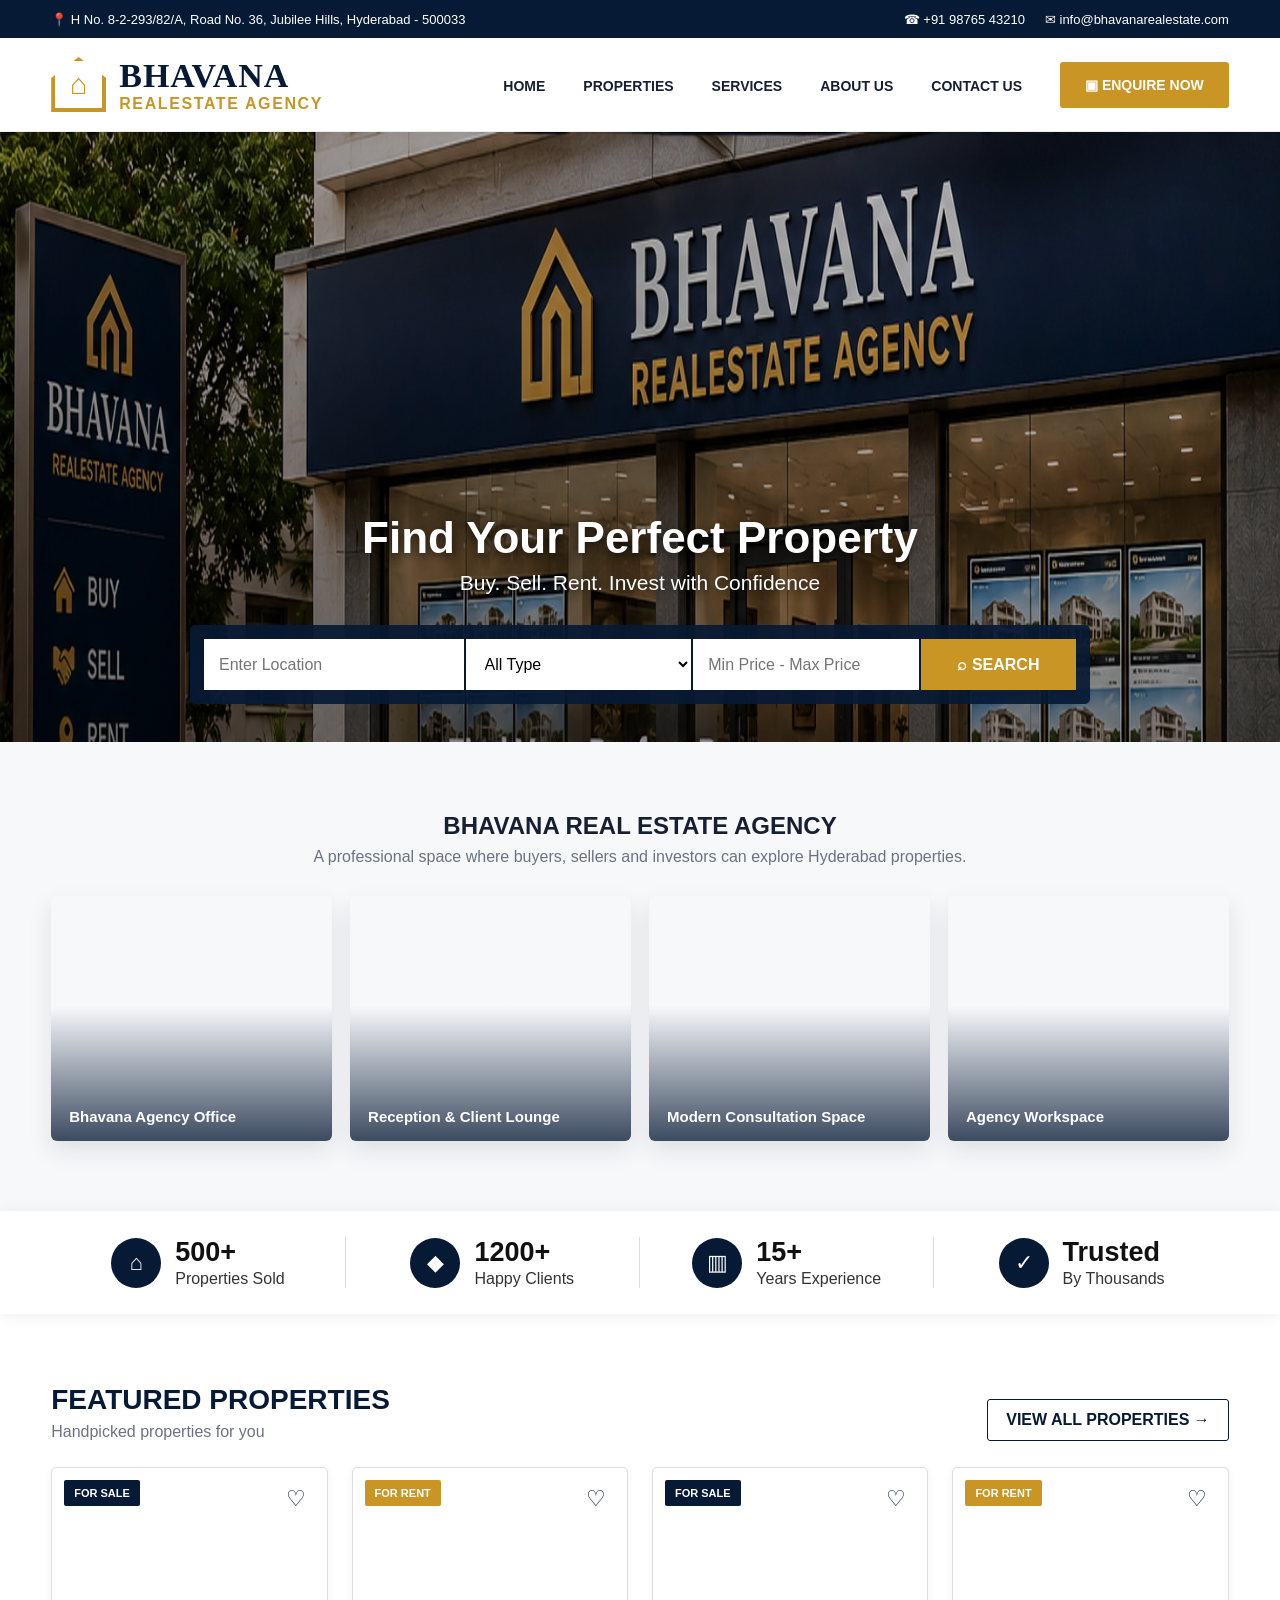
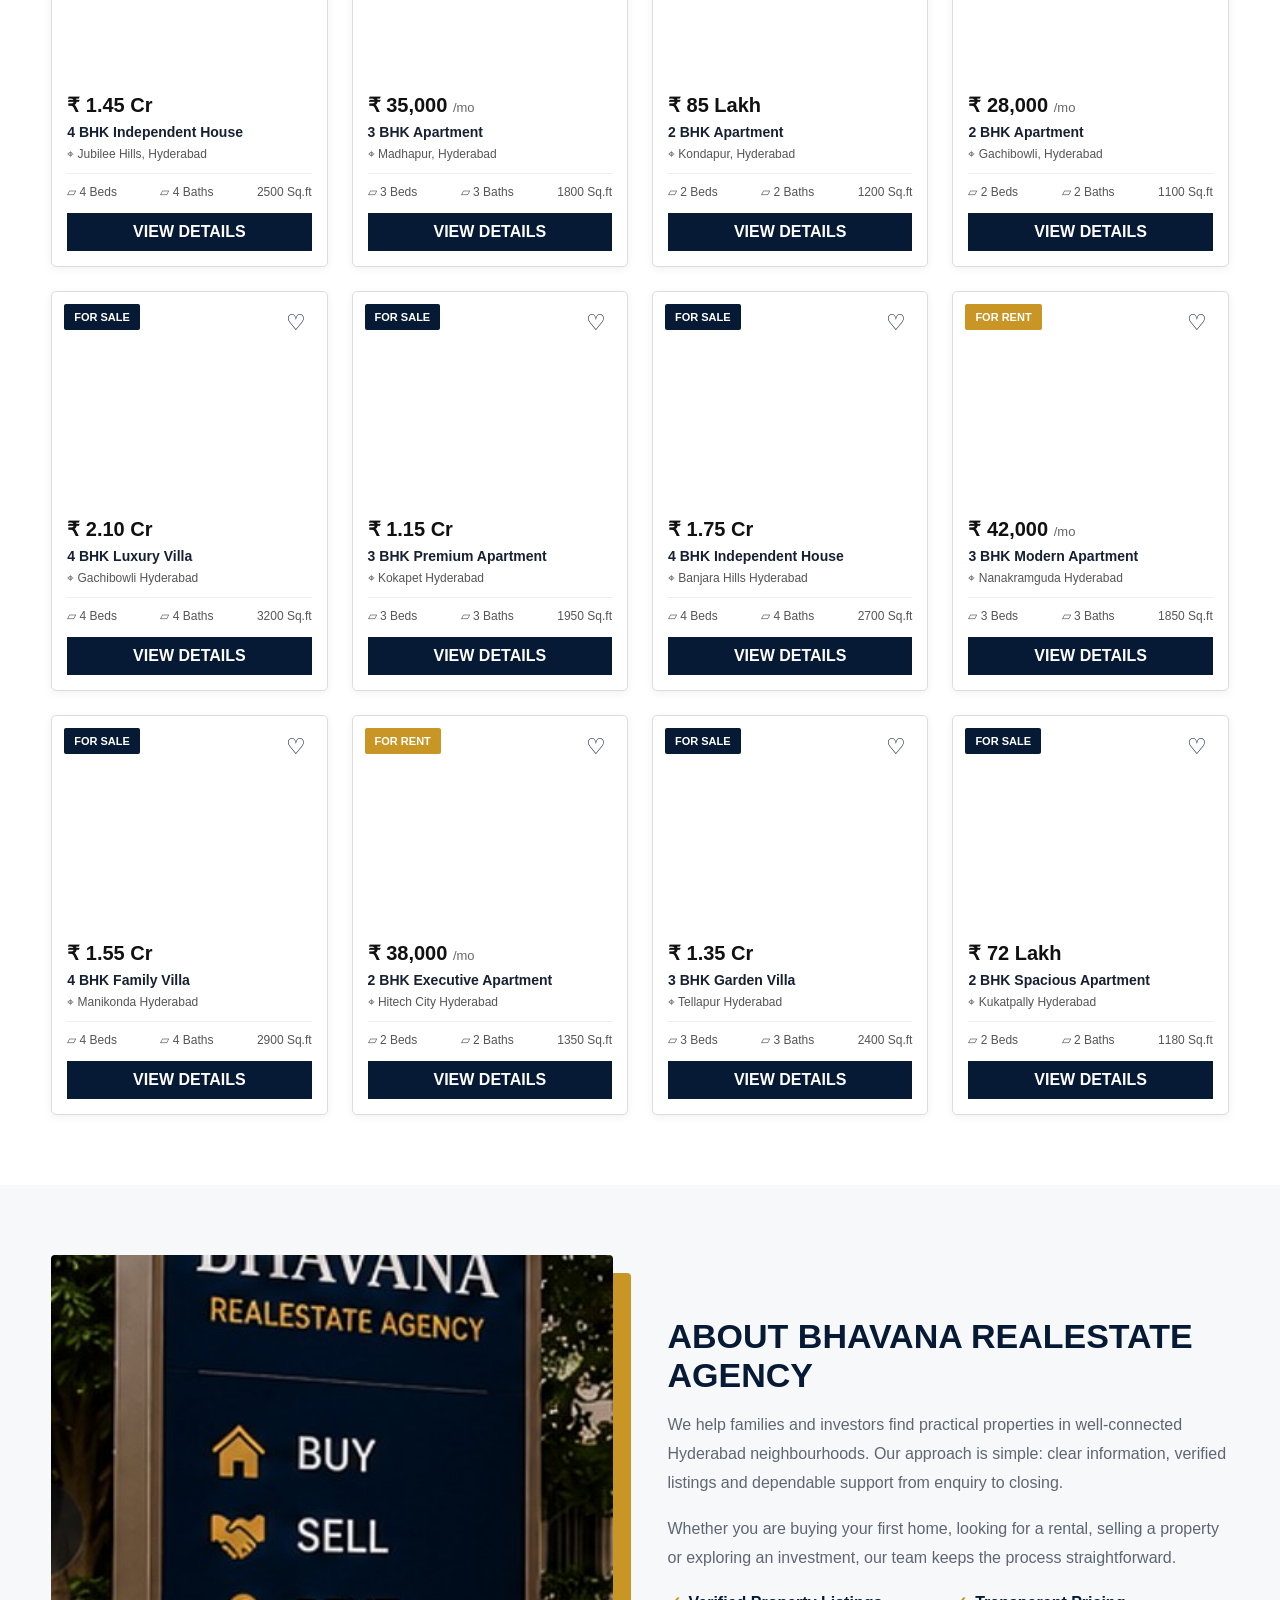
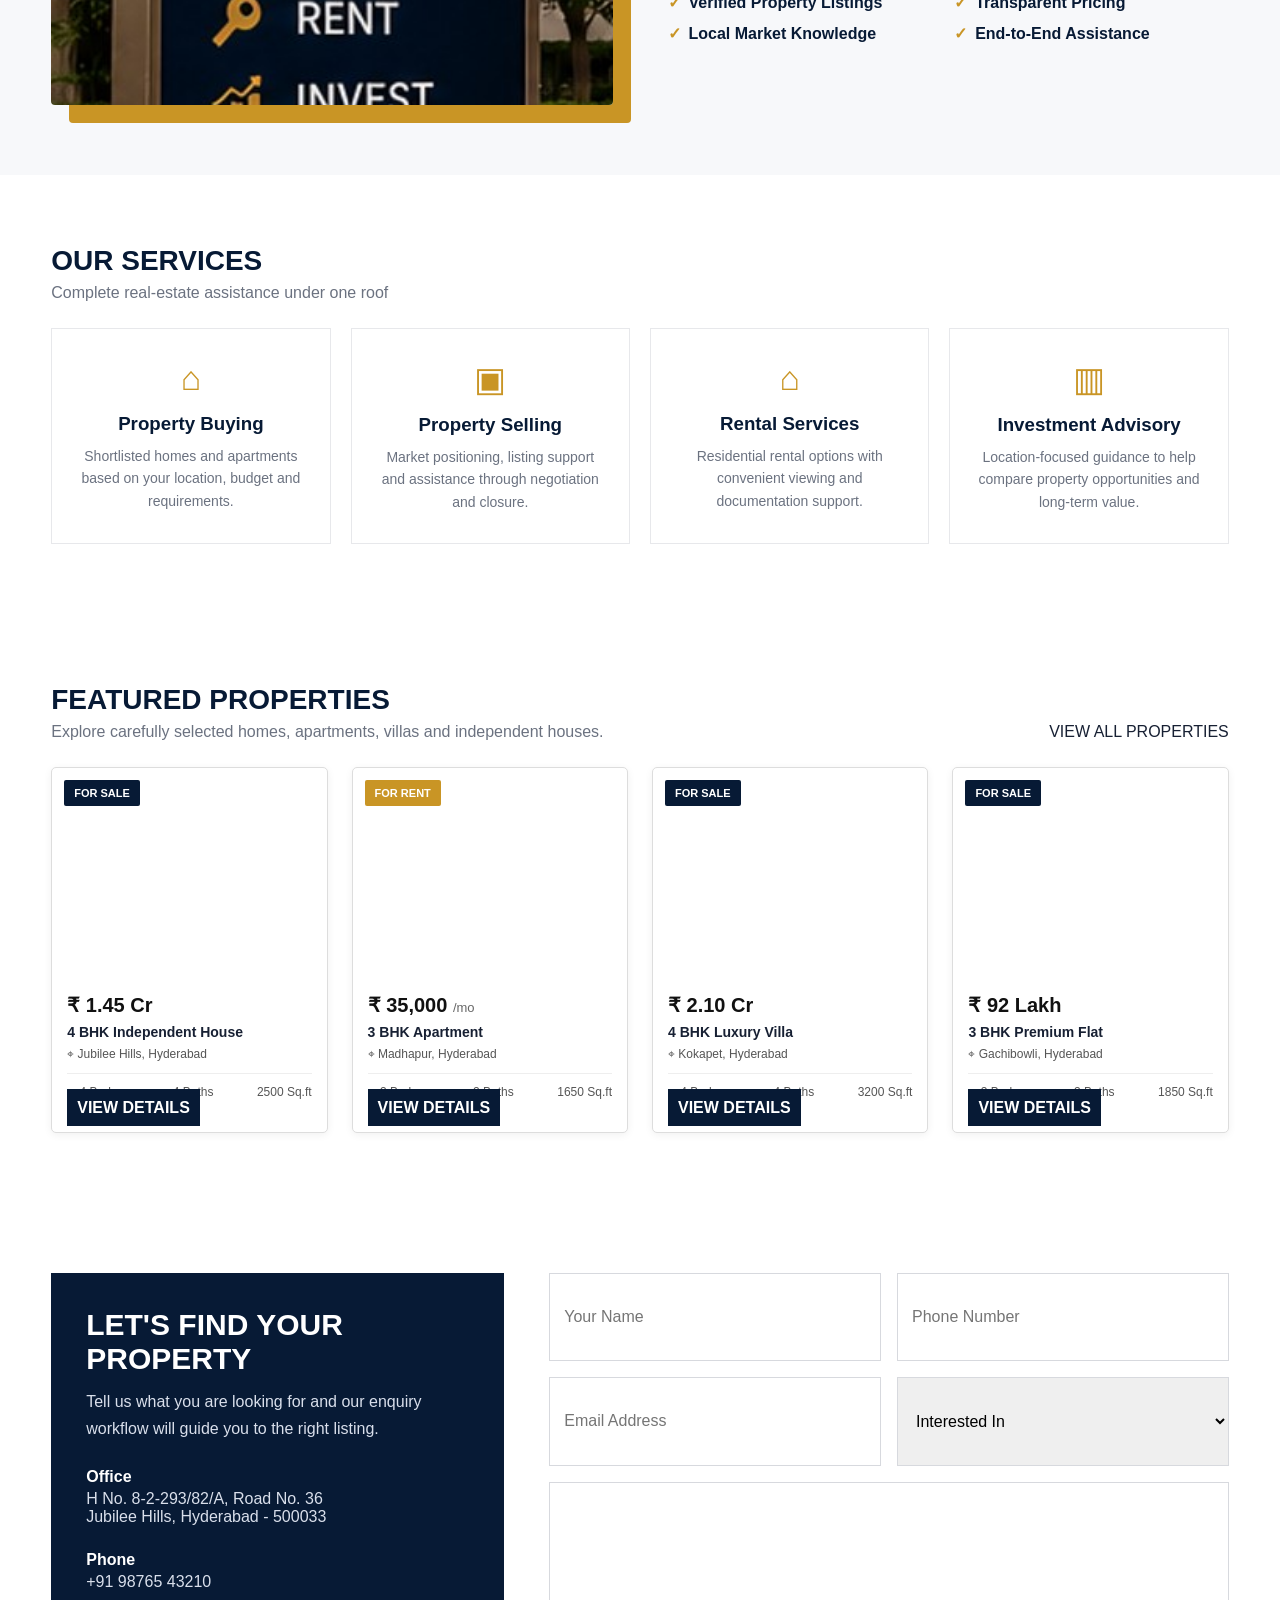
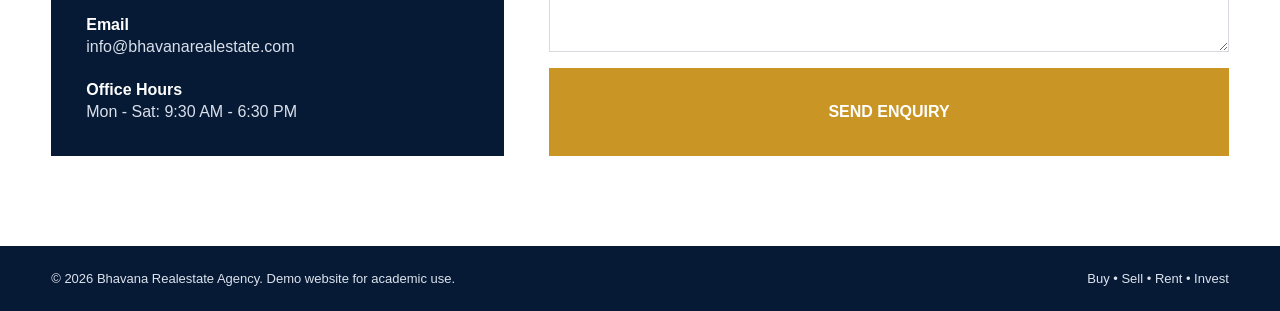
<file: Bhavana_Realestate_Agency/index.html>
<!DOCTYPE html>
<html lang="en">
 <head>
  <meta charset="utf-8"/>
  <meta content="width=device-width, initial-scale=1.0" name="viewport"/>
  <title>Bhavana Realestate Agency | Hyderabad</title>
  <meta content="Bhavana Realestate Agency &mdash; buy, sell, rent and invest in properties across Hyderabad." name="description"/>
  <link href="css/style.css" rel="stylesheet"/>
 </head>
 <body>
  <div class="topbar">
   <div class="container">
    <div class="top-left">
     <span>📍 H No. 8-2-293/82/A, Road No. 36, Jubilee Hills, Hyderabad - 500033</span>
    </div>
    <div class="top-right">
     <span>&phone; +91 98765 43210</span>
     <span>✉ info@bhavanarealestate.com</span>
    </div>
   </div>
  </div>
  <header class="header">
   <div class="container">
    <a class="logo" href="index.html">
     <div class="logo-mark">⌂</div>
     <div class="logo-text">
      <b>BHAVANA</b>
      <span>REALESTATE AGENCY</span>
     </div>
    </a>
    <button class="menu" id="menuBtn">☰</button>
    <nav class="nav" id="nav">
     <a href="index.html">HOME</a>
     <a href="properties.html">PROPERTIES</a>
     <a href="services.html">SERVICES</a>
     <a href="about.html">ABOUT US</a>
     <a href="contact.html">CONTACT US</a>
     <a class="cta" href="enquire.html">▣ ENQUIRE NOW</a>
    </nav>
   </div>
  </header>
  <main>
   <section class="hero" id="home">
    <div class="hero-inner">
     <div class="hero-copy">
      <h1>Find Your Perfect Property</h1>
      <p>Buy. Sell. Rent. Invest with Confidence</p>
     </div>
     <form class="searchbox" id="searchForm">
      <input id="location" placeholder="Enter Location"/>
      <select id="type">
       <option value="">All Type</option>
       <option>Independent House</option>
       <option>Apartment</option>
       <option>Villa</option>
      </select>
      <input id="budget" placeholder="Min Price - Max Price"/>
      <button>&telrec; SEARCH</button>
     </form>
    </div>
   </section>
   <section class="section agency-showcase" id="agency-showcase">
    <div class="container">
     <h2 class="section-title">BHAVANA REAL ESTATE AGENCY</h2>
     <p class="section-subtitle">A professional space where buyers, sellers and investors can explore Hyderabad properties.</p>
     <div class="agency-grid">
      <div class="agency-item" style="background-image:url('https://images.unsplash.com/photo-1497366754035-f200968a6e72?auto=format&amp;fit=crop&amp;w=1000&amp;q=82')">
       <div class="agency-caption">Bhavana Agency Office</div>
      </div>
      <div class="agency-item" style="background-image:url('https://images.unsplash.com/photo-1497366216548-37526070297c?auto=format&amp;fit=crop&amp;w=1000&amp;q=82')">
       <div class="agency-caption">Reception &amp; Client Lounge</div>
      </div>
      <div class="agency-item" style="background-image:url('https://images.unsplash.com/photo-1497366811353-6870744d04b2?auto=format&amp;fit=crop&amp;w=1000&amp;q=82')">
       <div class="agency-caption">Modern Consultation Space</div>
      </div>
      <div class="agency-item" style="background-image:url('https://images.unsplash.com/photo-1497366754035-f200968a6e72?auto=format&amp;fit=crop&amp;w=1000&amp;q=82')">
       <div class="agency-caption">Agency Workspace</div>
      </div>
     </div>
    </div>
   </section>
   <section class="stats">
    <div class="container">
     <div class="stat">
      <div class="stat-icon">⌂</div>
      <div>
       <b>500+</b>
       <span>Properties Sold</span>
      </div>
     </div>
     <div class="stat">
      <div class="stat-icon">◆</div>
      <div>
       <b>1200+</b>
       <span>Happy Clients</span>
      </div>
     </div>
     <div class="stat">
      <div class="stat-icon">▥</div>
      <div>
       <b>15+</b>
       <span>Years Experience</span>
      </div>
     </div>
     <div class="stat">
      <div class="stat-icon">&checkmark;</div>
      <div>
       <b>Trusted</b>
       <span>By Thousands</span>
      </div>
     </div>
    </div>
   </section>
   <section class="section" id="properties">
    <div class="container">
     <div class="section-head">
      <div>
       <h2>FEATURED PROPERTIES</h2>
       <p>Handpicked properties for you</p>
      </div>
      <button class="btn-outline" onclick="resetFilters()">VIEW ALL PROPERTIES &rarr;</button>
     </div>
     <div class="property-grid" id="propertyGrid">
      <article class="card property" data-location="Jubilee Hills Hyderabad" data-type="Independent House">
       <div class="card-img" style="background-image:url('https://images.unsplash.com/photo-1600585154340-be6161a56a0c?auto=format&amp;fit=crop&amp;w=900&amp;q=82')">
        <span class="tag">FOR SALE</span>
        <button class="heart" onclick="toggleHeart(this)">♡</button>
       </div>
       <div class="card-body">
        <div class="price">₹ 1.45 Cr</div>
        <h3>4 BHK Independent House</h3>
        <div class="loc">&target; Jubilee Hills, Hyderabad</div>
        <div class="meta">
         <span>&fltns; 4 Beds</span>
         <span>&fltns; 4 Baths</span>
         <span>2500 Sq.ft</span>
        </div>
        <button class="details" onclick="openProperty('Jubilee Hills Independent House',this)">VIEW DETAILS</button>
       </div>
      </article>
      <article class="card property" data-location="Madhapur Hyderabad" data-type="Apartment">
       <div class="card-img" style="background-image:url('https://images.unsplash.com/photo-1600607687939-ce8a6c25118c?auto=format&amp;fit=crop&amp;w=900&amp;q=82')">
        <span class="tag rent">FOR RENT</span>
        <button class="heart" onclick="toggleHeart(this)">♡</button>
       </div>
       <div class="card-body">
        <div class="price">
         ₹ 35,000
         <small>
          /mo
         </small>
        </div>
        <h3>3 BHK Apartment</h3>
        <div class="loc">&target; Madhapur, Hyderabad</div>
        <div class="meta">
         <span>&fltns; 3 Beds</span>
         <span>&fltns; 3 Baths</span>
         <span>1800 Sq.ft</span>
        </div>
        <button class="details" onclick="openProperty('Madhapur 3 BHK Apartment',this)">VIEW DETAILS</button>
       </div>
      </article>
      <article class="card property" data-location="Kondapur Hyderabad" data-type="Apartment">
       <div class="card-img" style="background-image:url('https://images.unsplash.com/photo-1545324418-cc1a3fa10c00?auto=format&amp;fit=crop&amp;w=900&amp;q=82')">
        <span class="tag">FOR SALE</span>
        <button class="heart" onclick="toggleHeart(this)">♡</button>
       </div>
       <div class="card-body">
        <div class="price">₹ 85 Lakh</div>
        <h3>2 BHK Apartment</h3>
        <div class="loc">&target; Kondapur, Hyderabad</div>
        <div class="meta">
         <span>&fltns; 2 Beds</span>
         <span>&fltns; 2 Baths</span>
         <span>1200 Sq.ft</span>
        </div>
        <button class="details" onclick="openProperty('Kondapur 2 BHK Apartment',this)">VIEW DETAILS</button>
       </div>
      </article>
      <article class="card property" data-location="Gachibowli Hyderabad" data-type="Apartment">
       <div class="card-img" style="background-image:url('https://images.unsplash.com/photo-1600566753190-17f0baa2a6c3?auto=format&amp;fit=crop&amp;w=900&amp;q=82')">
        <span class="tag rent">FOR RENT</span>
        <button class="heart" onclick="toggleHeart(this)">♡</button>
       </div>
       <div class="card-body">
        <div class="price">
         ₹ 28,000
         <small>
          /mo
         </small>
        </div>
        <h3>2 BHK Apartment</h3>
        <div class="loc">&target; Gachibowli, Hyderabad</div>
        <div class="meta">
         <span>&fltns; 2 Beds</span>
         <span>&fltns; 2 Baths</span>
         <span>1100 Sq.ft</span>
        </div>
        <button class="details" onclick="openProperty('Gachibowli 2 BHK Apartment',this)">VIEW DETAILS</button>
       </div>
      </article>
      <article class="card property" data-location="Gachibowli Hyderabad" data-type="Villa">
       <div class="card-img" style="background-image:url('https://images.unsplash.com/photo-1600585154526-990dced4db0d?auto=format&amp;fit=crop&amp;w=900&amp;q=82')">
        <span class="tag">FOR SALE</span>
        <button class="heart" onclick="toggleHeart(this)">♡</button>
       </div>
       <div class="card-body">
        <div class="price">₹ 2.10 Cr</div>
        <h3>4 BHK Luxury Villa</h3>
        <div class="loc">&target; Gachibowli Hyderabad</div>
        <div class="meta">
         <span>&fltns; 4 Beds</span>
         <span>&fltns; 4 Baths</span>
         <span>3200 Sq.ft</span>
        </div>
        <button class="details" onclick="openProperty('Gachibowli Luxury Villa',this)">VIEW DETAILS</button>
       </div>
      </article>
      <article class="card property" data-location="Kokapet Hyderabad" data-type="Apartment">
       <div class="card-img" style="background-image:url('https://images.unsplash.com/photo-1600607688969-a5bfcd646154?auto=format&amp;fit=crop&amp;w=900&amp;q=82')">
        <span class="tag">FOR SALE</span>
        <button class="heart" onclick="toggleHeart(this)">♡</button>
       </div>
       <div class="card-body">
        <div class="price">₹ 1.15 Cr</div>
        <h3>3 BHK Premium Apartment</h3>
        <div class="loc">&target; Kokapet Hyderabad</div>
        <div class="meta">
         <span>&fltns; 3 Beds</span>
         <span>&fltns; 3 Baths</span>
         <span>1950 Sq.ft</span>
        </div>
        <button class="details" onclick="openProperty('Kokapet Premium Apartment',this)">VIEW DETAILS</button>
       </div>
      </article>
      <article class="card property" data-location="Banjara Hills Hyderabad" data-type="Independent House">
       <div class="card-img" style="background-image:url('https://images.unsplash.com/photo-1600566753086-00f18fb6b3ea?auto=format&amp;fit=crop&amp;w=900&amp;q=82')">
        <span class="tag">FOR SALE</span>
        <button class="heart" onclick="toggleHeart(this)">♡</button>
       </div>
       <div class="card-body">
        <div class="price">₹ 1.75 Cr</div>
        <h3>4 BHK Independent House</h3>
        <div class="loc">&target; Banjara Hills Hyderabad</div>
        <div class="meta">
         <span>&fltns; 4 Beds</span>
         <span>&fltns; 4 Baths</span>
         <span>2700 Sq.ft</span>
        </div>
        <button class="details" onclick="openProperty('Banjara Hills Family Home',this)">VIEW DETAILS</button>
       </div>
      </article>
      <article class="card property" data-location="Nanakramguda Hyderabad" data-type="Apartment">
       <div class="card-img" style="background-image:url('https://images.unsplash.com/photo-1600607687920-4e2a09cf159d?auto=format&amp;fit=crop&amp;w=900&amp;q=82')">
        <span class="tag rent">FOR RENT</span>
        <button class="heart" onclick="toggleHeart(this)">♡</button>
       </div>
       <div class="card-body">
        <div class="price">
         ₹ 42,000
         <small>
          /mo
         </small>
        </div>
        <h3>3 BHK Modern Apartment</h3>
        <div class="loc">&target; Nanakramguda Hyderabad</div>
        <div class="meta">
         <span>&fltns; 3 Beds</span>
         <span>&fltns; 3 Baths</span>
         <span>1850 Sq.ft</span>
        </div>
        <button class="details" onclick="openProperty('Nanakramguda Modern Flat',this)">VIEW DETAILS</button>
       </div>
      </article>
      <article class="card property" data-location="Manikonda Hyderabad" data-type="Villa">
       <div class="card-img" style="background-image:url('https://images.unsplash.com/photo-1600047509807-ba8f99d2cdde?auto=format&amp;fit=crop&amp;w=900&amp;q=82')">
        <span class="tag">FOR SALE</span>
        <button class="heart" onclick="toggleHeart(this)">♡</button>
       </div>
       <div class="card-body">
        <div class="price">₹ 1.55 Cr</div>
        <h3>4 BHK Family Villa</h3>
        <div class="loc">&target; Manikonda Hyderabad</div>
        <div class="meta">
         <span>&fltns; 4 Beds</span>
         <span>&fltns; 4 Baths</span>
         <span>2900 Sq.ft</span>
        </div>
        <button class="details" onclick="openProperty('Manikonda Family Villa',this)">VIEW DETAILS</button>
       </div>
      </article>
      <article class="card property" data-location="Hitech City Hyderabad" data-type="Apartment">
       <div class="card-img" style="background-image:url('https://images.unsplash.com/photo-1600566753190-17f0baa2a6c3?auto=format&amp;fit=crop&amp;w=900&amp;q=82')">
        <span class="tag rent">FOR RENT</span>
        <button class="heart" onclick="toggleHeart(this)">♡</button>
       </div>
       <div class="card-body">
        <div class="price">
         ₹ 38,000
         <small>
          /mo
         </small>
        </div>
        <h3>2 BHK Executive Apartment</h3>
        <div class="loc">&target; Hitech City Hyderabad</div>
        <div class="meta">
         <span>&fltns; 2 Beds</span>
         <span>&fltns; 2 Baths</span>
         <span>1350 Sq.ft</span>
        </div>
        <button class="details" onclick="openProperty('Hitech City Executive Apartment',this)">VIEW DETAILS</button>
       </div>
      </article>
      <article class="card property" data-location="Tellapur Hyderabad" data-type="Villa">
       <div class="card-img" style="background-image:url('https://images.unsplash.com/photo-1600585154340-be6161a56a0c?auto=format&amp;fit=crop&amp;w=900&amp;q=82')">
        <span class="tag">FOR SALE</span>
        <button class="heart" onclick="toggleHeart(this)">♡</button>
       </div>
       <div class="card-body">
        <div class="price">₹ 1.35 Cr</div>
        <h3>3 BHK Garden Villa</h3>
        <div class="loc">&target; Tellapur Hyderabad</div>
        <div class="meta">
         <span>&fltns; 3 Beds</span>
         <span>&fltns; 3 Baths</span>
         <span>2400 Sq.ft</span>
        </div>
        <button class="details" onclick="openProperty('Tellapur Garden Villa',this)">VIEW DETAILS</button>
       </div>
      </article>
      <article class="card property" data-location="Kukatpally Hyderabad" data-type="Apartment">
       <div class="card-img" style="background-image:url('https://images.unsplash.com/photo-1545324418-cc1a3fa10c00?auto=format&amp;fit=crop&amp;w=900&amp;q=82')">
        <span class="tag">FOR SALE</span>
        <button class="heart" onclick="toggleHeart(this)">♡</button>
       </div>
       <div class="card-body">
        <div class="price">₹ 72 Lakh</div>
        <h3>2 BHK Spacious Apartment</h3>
        <div class="loc">&target; Kukatpally Hyderabad</div>
        <div class="meta">
         <span>&fltns; 2 Beds</span>
         <span>&fltns; 2 Baths</span>
         <span>1180 Sq.ft</span>
        </div>
        <button class="details" onclick="openProperty('Kukatpally Spacious Flat',this)">VIEW DETAILS</button>
       </div>
      </article>
      <div class="no-results" id="noResults">No matching properties found. Try another location or property type.</div>
     </div>
    </div>
   </section>
   <section class="section about" id="about">
    <div class="container about-grid">
     <div class="about-image"></div>
     <div class="about-copy">
      <h2>ABOUT BHAVANA REALESTATE AGENCY</h2>
      <p>We help families and investors find practical properties in well-connected Hyderabad neighbourhoods. Our approach is simple: clear information, verified listings and dependable support from enquiry to closing.</p>
      <p>Whether you are buying your first home, looking for a rental, selling a property or exploring an investment, our team keeps the process straightforward.</p>
      <div class="checks">
       <div class="check">Verified Property Listings</div>
       <div class="check">Transparent Pricing</div>
       <div class="check">Local Market Knowledge</div>
       <div class="check">End-to-End Assistance</div>
      </div>
     </div>
    </div>
   </section>
   <section class="section" id="services">
    <div class="container">
     <div class="section-head">
      <div>
       <h2>OUR SERVICES</h2>
       <p>Complete real-estate assistance under one roof</p>
      </div>
     </div>
     <div class="services-grid">
      <div class="service">
       <div class="ico">⌂</div>
       <h3>Property Buying</h3>
       <p>Shortlisted homes and apartments based on your location, budget and requirements.</p>
      </div>
      <div class="service">
       <div class="ico">▣</div>
       <h3>Property Selling</h3>
       <p>Market positioning, listing support and assistance through negotiation and closure.</p>
      </div>
      <div class="service">
       <div class="ico">⌂</div>
       <h3>Rental Services</h3>
       <p>Residential rental options with convenient viewing and documentation support.</p>
      </div>
      <div class="service">
       <div class="ico">▥</div>
       <h3>Investment Advisory</h3>
       <p>Location-focused guidance to help compare property opportunities and long-term value.</p>
      </div>
     </div>
    </div>
   </section>
   <section class="section" id="featured-properties">
    <div class="container">
     <div class="section-head">
      <div>
       <h2>FEATURED PROPERTIES</h2>
       <p>Explore carefully selected homes, apartments, villas and independent houses.</p>
      </div>
      <a class="btn outline" href="properties.html">VIEW ALL PROPERTIES</a>
     </div>
     <div class="property-grid">
      <article class="card property">
       <div class="card-img" style="background-image:url('https://images.unsplash.com/photo-1600585154340-be6161a56a0c?auto=format&amp;fit=crop&amp;w=900&amp;q=82')">
        <span class="tag">FOR SALE</span>
       </div>
       <div class="card-body">
        <div class="price">₹ 1.45 Cr</div>
        <h3>4 BHK Independent House</h3>
        <div class="loc">&target; Jubilee Hills, Hyderabad</div>
        <div class="meta">
         <span>&fltns; 4 Beds</span>
         <span>&fltns; 4 Baths</span>
         <span>2500 Sq.ft</span>
        </div>
        <a class="details" href="properties.html">VIEW DETAILS</a>
       </div>
      </article>
      <article class="card property">
       <div class="card-img" style="background-image:url('https://images.unsplash.com/photo-1600607687939-ce8a6c25118c?auto=format&amp;fit=crop&amp;w=900&amp;q=82')">
        <span class="tag rent">FOR RENT</span>
       </div>
       <div class="card-body">
        <div class="price">
         ₹ 35,000
         <small>
          /mo
         </small>
        </div>
        <h3>3 BHK Apartment</h3>
        <div class="loc">&target; Madhapur, Hyderabad</div>
        <div class="meta">
         <span>&fltns; 3 Beds</span>
         <span>&fltns; 2 Baths</span>
         <span>1650 Sq.ft</span>
        </div>
        <a class="details" href="properties.html">VIEW DETAILS</a>
       </div>
      </article>
      <article class="card property">
       <div class="card-img" style="background-image:url('https://images.unsplash.com/photo-1600566753190-17f0baa2a6c3?auto=format&amp;fit=crop&amp;w=900&amp;q=82')">
        <span class="tag">FOR SALE</span>
       </div>
       <div class="card-body">
        <div class="price">₹ 2.10 Cr</div>
        <h3>4 BHK Luxury Villa</h3>
        <div class="loc">&target; Kokapet, Hyderabad</div>
        <div class="meta">
         <span>&fltns; 4 Beds</span>
         <span>&fltns; 4 Baths</span>
         <span>3200 Sq.ft</span>
        </div>
        <a class="details" href="properties.html">VIEW DETAILS</a>
       </div>
      </article>
      <article class="card property">
       <div class="card-img" style="background-image:url('https://images.unsplash.com/photo-1600607687920-4e2a09cf159d?auto=format&amp;fit=crop&amp;w=900&amp;q=82')">
        <span class="tag">FOR SALE</span>
       </div>
       <div class="card-body">
        <div class="price">₹ 92 Lakh</div>
        <h3>3 BHK Premium Flat</h3>
        <div class="loc">&target; Gachibowli, Hyderabad</div>
        <div class="meta">
         <span>&fltns; 3 Beds</span>
         <span>&fltns; 3 Baths</span>
         <span>1850 Sq.ft</span>
        </div>
        <a class="details" href="properties.html">VIEW DETAILS</a>
       </div>
      </article>
     </div>
    </div>
   </section>
   <section class="section" id="contact">
    <div class="container contact-grid">
     <div class="contact-info">
      <h2>LET'S FIND YOUR PROPERTY</h2>
      <p>Tell us what you are looking for and our enquiry workflow will guide you to the right listing.</p>
      <div class="contact-item">
       <b>Office</b>
       <span>
        H No. 8-2-293/82/A, Road No. 36
        <br/>
        Jubilee Hills, Hyderabad - 500033
       </span>
      </div>
      <div class="contact-item">
       <b>Phone</b>
       <span>+91 98765 43210</span>
      </div>
      <div class="contact-item">
       <b>Email</b>
       <span>info@bhavanarealestate.com</span>
      </div>
      <div class="contact-item">
       <b>Office Hours</b>
       <span>Mon - Sat: 9:30 AM - 6:30 PM</span>
      </div>
     </div>
     <form class="form" id="contactForm">
      <input placeholder="Your Name" required=""/>
      <input placeholder="Phone Number" required="" type="tel"/>
      <input placeholder="Email Address" required="" type="email"/>
      <select required="">
       <option value="">Interested In</option>
       <option>Buying</option>
       <option>Selling</option>
       <option>Renting</option>
       <option>Investment</option>
      </select>
      <textarea class="full" placeholder="Tell us about the property you need..." required="">
                        </textarea>
      <button class="submit full">SEND ENQUIRY</button>
     </form>
    </div>
   </section>
  </main>
  <footer class="footer">
   <div class="container">
    <span>&copy; 2026 Bhavana Realestate Agency. Demo website for academic use.</span>
    <span>Buy &bull; Sell &bull; Rent &bull; Invest</span>
   </div>
  </footer>
  <div class="modal" id="modal">
   <div class="modal-box">
    <button class="modal-close" onclick="closeModal()">&times;</button>
    <img alt="Property" id="modalImg"/>
    <h2 id="modalTitle" style="color:#071a35;margin:18px 0 8px"></h2>
    <p id="modalText" style="color:#606875;line-height:1.6"></p>
    <button class="submit" onclick="closeModal();document.querySelector('#contact').scrollIntoView()" style="margin-top:18px">ENQUIRE ABOUT THIS PROPERTY</button>
   </div>
  </div>
  <script src="js/script.js">
  </script>
 </body>
</html>
</file>
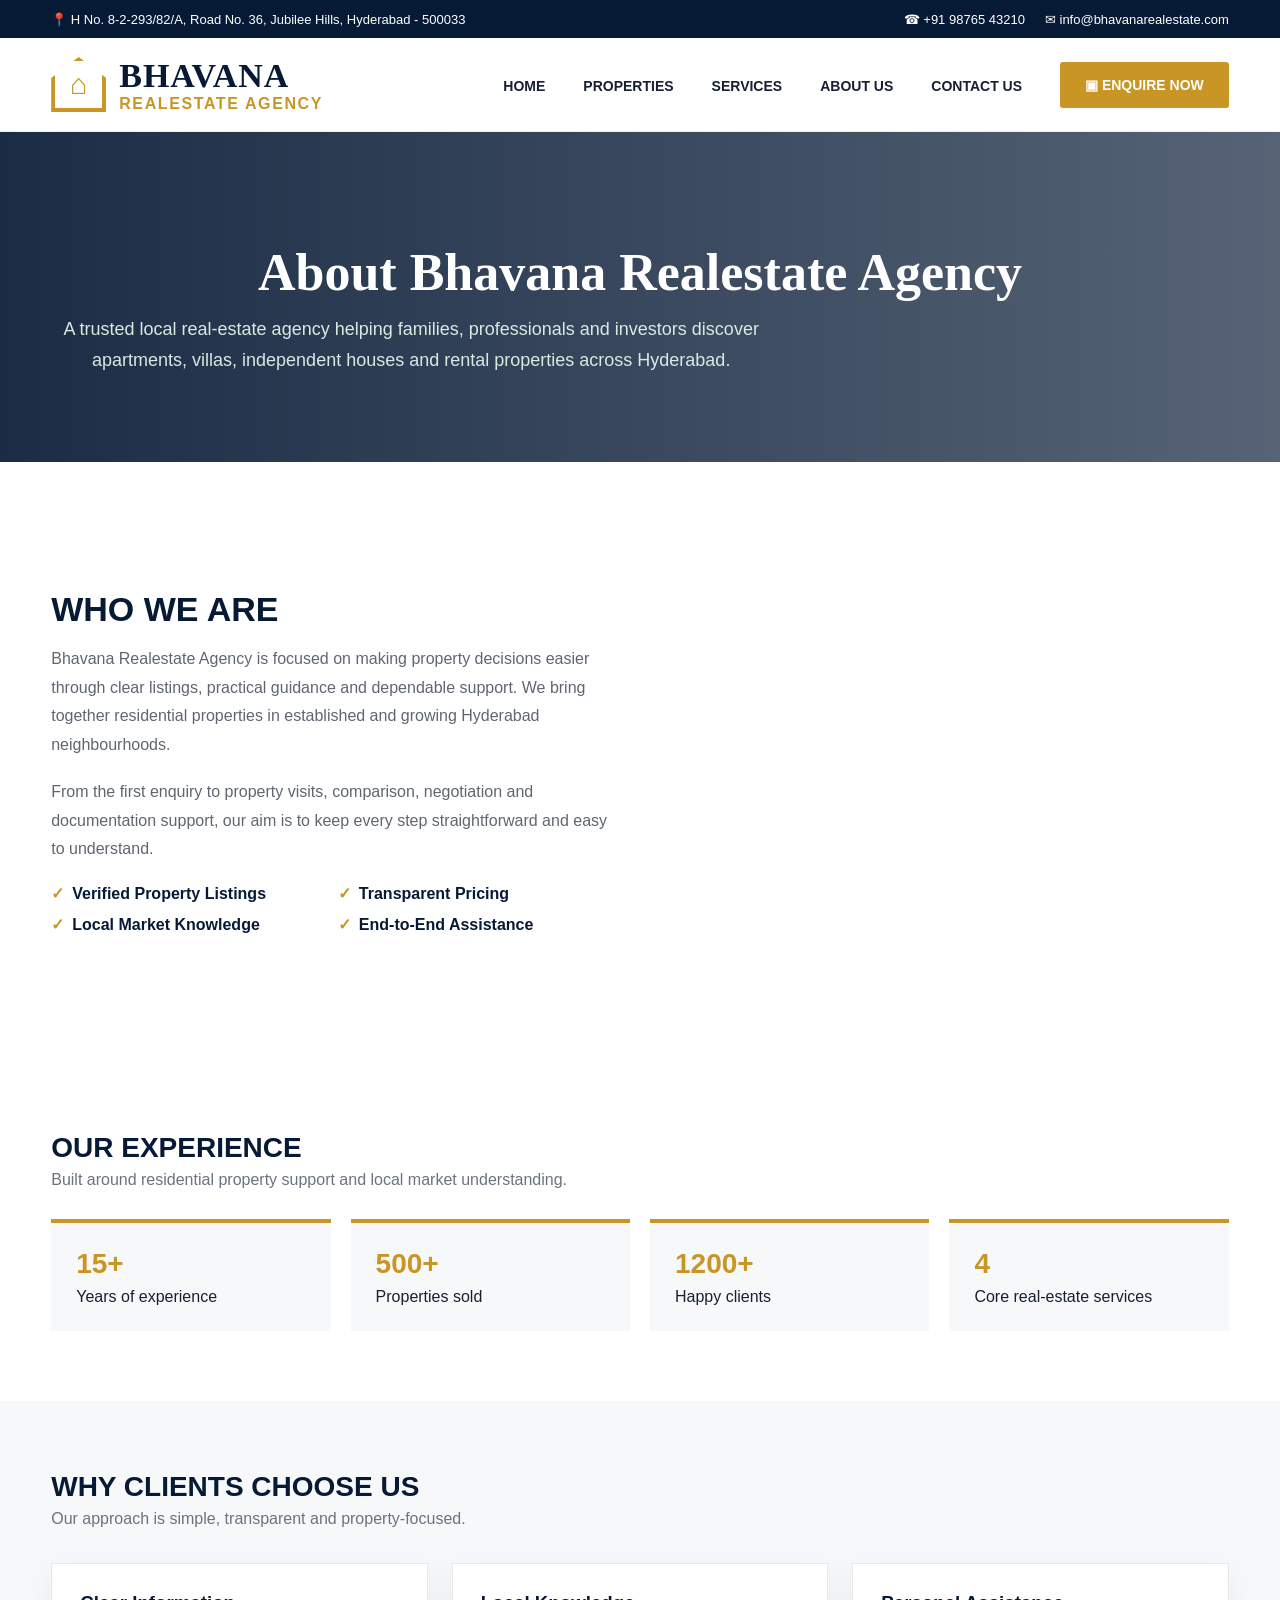
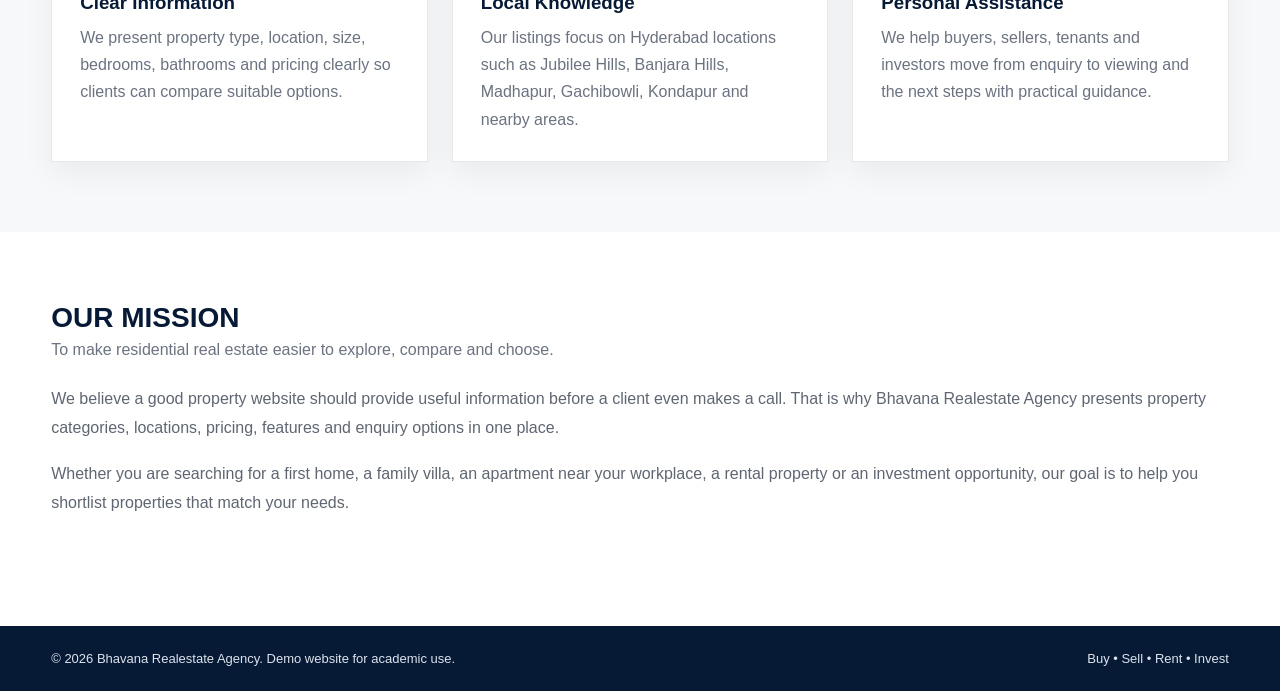
<file: Bhavana_Realestate_Agency/about.html>
<!DOCTYPE html>
<html lang="en">
 <head>
  <meta charset="utf-8"/>
  <meta content="width=device-width, initial-scale=1.0" name="viewport"/>
  <title>About Us | Bhavana Realestate Agency</title>
  <meta content="Learn more about Bhavana Realestate Agency, our experience, values and real-estate services in Hyderabad." name="description"/>
  <link href="css/style.css" rel="stylesheet"/>
  <style>
   .page-hero{background:linear-gradient(90deg,rgba(7,26,53,.92),rgba(7,26,53,.68)),url('https://images.unsplash.com/photo-1600585154340-be6161a56a0c?auto=format&fit=crop&w=1800&q=85') center/cover;min-height:330px;display:flex;align-items:center;color:#fff}.page-hero h1{font-family:Georgia,serif;font-size:52px;margin-bottom:12px}.page-hero p{font-size:18px;max-width:720px;line-height:1.7}.info-grid{display:grid;grid-template-columns:repeat(3,1fr);gap:24px;margin-top:35px}.info-card{padding:28px;background:#fff;border:1px solid var(--line);box-shadow:0 10px 30px rgba(0,0,0,.06)}.info-card h3{color:var(--navy);margin-bottom:10px}.info-card p{color:var(--muted);line-height:1.7}.timeline{display:grid;grid-template-columns:repeat(4,1fr);gap:20px;margin-top:30px}.timeline div{background:var(--soft);padding:25px;border-top:4px solid var(--gold)}.timeline b{font-size:28px;color:var(--gold);display:block;margin-bottom:8px}.about-photo-grid{display:grid;grid-template-columns:1.2fr .8fr;gap:20px}.about-photo-grid .photo{min-height:220px;background-size:cover;background-position:center}.about-photo-grid .large{min-height:460px}.about-photo-grid .stack{display:grid;gap:20px}.values{background:var(--soft)}@media(max-width:900px){.info-grid,.timeline{grid-template-columns:1fr 1fr}.about-photo-grid{grid-template-columns:1fr}}@media(max-width:600px){.page-hero h1{font-size:38px}.info-grid,.timeline{grid-template-columns:1fr}}
  </style>
 </head>
 <body>
  <div class="topbar">
   <div class="container">
    <div class="top-left">
     <span>📍 H No. 8-2-293/82/A, Road No. 36, Jubilee Hills, Hyderabad - 500033</span>
    </div>
    <div class="top-right">
     <span>&phone; +91 98765 43210</span>
     <span>✉ info@bhavanarealestate.com</span>
    </div>
   </div>
  </div>
  <header class="header">
   <div class="container">
    <a class="logo" href="index.html">
     <div class="logo-mark">⌂</div>
     <div class="logo-text">
      <b>BHAVANA</b>
      <span>REALESTATE AGENCY</span>
     </div>
    </a>
    <button class="menu" id="menuBtn">☰</button>
    <nav class="nav" id="nav">
     <a href="index.html">HOME</a>
     <a href="properties.html">PROPERTIES</a>
     <a href="services.html">SERVICES</a>
     <a href="about.html">ABOUT US</a>
     <a href="contact.html">CONTACT US</a>
     <a class="cta" href="enquire.html">▣ ENQUIRE NOW</a>
    </nav>
   </div>
  </header>
  <main>
   <section class="page-hero">
    <div class="container">
     <h1>About Bhavana Realestate Agency</h1>
     <p>A trusted local real-estate agency helping families, professionals and investors discover apartments, villas, independent houses and rental properties across Hyderabad.</p>
    </div>
   </section>
   <section class="section">
    <div class="container about-grid">
     <div class="about-copy">
      <h2>WHO WE ARE</h2>
      <p>Bhavana Realestate Agency is focused on making property decisions easier through clear listings, practical guidance and dependable support. We bring together residential properties in established and growing Hyderabad neighbourhoods.</p>
      <p>From the first enquiry to property visits, comparison, negotiation and documentation support, our aim is to keep every step straightforward and easy to understand.</p>
      <div class="checks">
       <div class="check">Verified Property Listings</div>
       <div class="check">Transparent Pricing</div>
       <div class="check">Local Market Knowledge</div>
       <div class="check">End-to-End Assistance</div>
      </div>
     </div>
     <div class="about-photo-grid">
      <div class="photo large" style="background-image:url('https://images.unsplash.com/photo-1497366754035-f200968a6e72?auto=format&amp;fit=crop&amp;w=900&amp;q=85')"></div>
      <div class="stack">
       <div class="photo" style="background-image:url('https://images.unsplash.com/photo-1497366811353-6870744d04b2?auto=format&amp;fit=crop&amp;w=800&amp;q=85')"></div>
       <div class="photo" style="background-image:url('https://images.unsplash.com/photo-1497366216548-37526070297c?auto=format&amp;fit=crop&amp;w=800&amp;q=85')"></div>
      </div>
     </div>
    </div>
   </section>
   <section class="section">
    <div class="container">
     <div class="section-head">
      <div>
       <h2>OUR EXPERIENCE</h2>
       <p>Built around residential property support and local market understanding.</p>
      </div>
     </div>
     <div class="timeline">
      <div>
       <b>15+</b>
       <span>Years of experience</span>
      </div>
      <div>
       <b>500+</b>
       <span>Properties sold</span>
      </div>
      <div>
       <b>1200+</b>
       <span>Happy clients</span>
      </div>
      <div>
       <b>4</b>
       <span>Core real-estate services</span>
      </div>
     </div>
    </div>
   </section>
   <section class="section values">
    <div class="container">
     <div class="section-head">
      <div>
       <h2>WHY CLIENTS CHOOSE US</h2>
       <p>Our approach is simple, transparent and property-focused.</p>
      </div>
     </div>
     <div class="info-grid">
      <div class="info-card">
       <h3>Clear Information</h3>
       <p>We present property type, location, size, bedrooms, bathrooms and pricing clearly so clients can compare suitable options.</p>
      </div>
      <div class="info-card">
       <h3>Local Knowledge</h3>
       <p>Our listings focus on Hyderabad locations such as Jubilee Hills, Banjara Hills, Madhapur, Gachibowli, Kondapur and nearby areas.</p>
      </div>
      <div class="info-card">
       <h3>Personal Assistance</h3>
       <p>We help buyers, sellers, tenants and investors move from enquiry to viewing and the next steps with practical guidance.</p>
      </div>
     </div>
    </div>
   </section>
   <section class="section">
    <div class="container">
     <div class="section-head">
      <div>
       <h2>OUR MISSION</h2>
       <p>To make residential real estate easier to explore, compare and choose.</p>
      </div>
     </div>
     <div class="about-copy">
      <p>We believe a good property website should provide useful information before a client even makes a call. That is why Bhavana Realestate Agency presents property categories, locations, pricing, features and enquiry options in one place.</p>
      <p>Whether you are searching for a first home, a family villa, an apartment near your workplace, a rental property or an investment opportunity, our goal is to help you shortlist properties that match your needs.</p>
     </div>
    </div>
   </section>
  </main>
  <footer class="footer">
   <div class="container">
    <span>&copy; 2026 Bhavana Realestate Agency. Demo website for academic use.</span>
    <span>Buy &bull; Sell &bull; Rent &bull; Invest</span>
   </div>
  </footer>
  <script src="js/script.js">
  </script>
 </body>
</html>
</file>
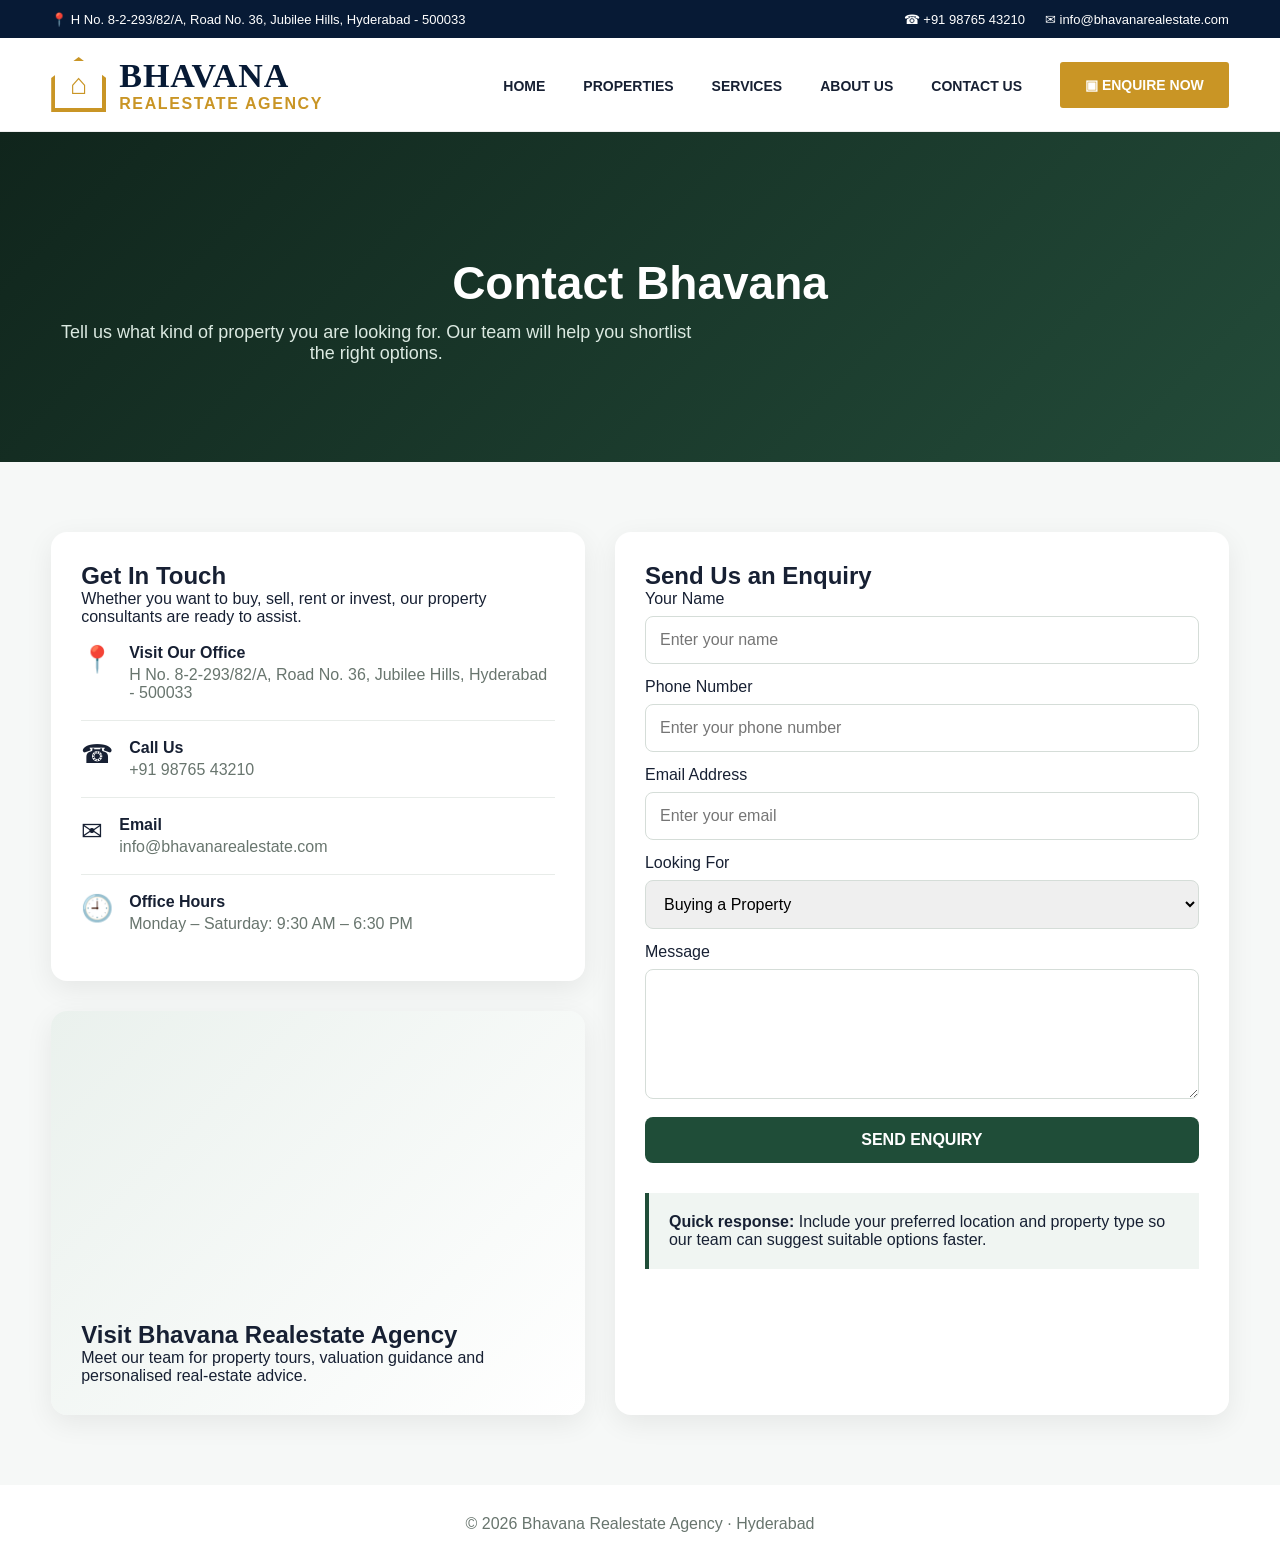
<file: Bhavana_Realestate_Agency/contact.html>
<!DOCTYPE html>
<html lang="en">
 <head>
  <meta charset="utf-8"/>
  <meta content="width=device-width, initial-scale=1.0" name="viewport"/>
  <title>Contact Us | Bhavana Realestate Agency</title>
  <meta content="Bhavana Realestate Agency &mdash; buy, sell, rent and invest in properties across Hyderabad." name="description"/>
  <link href="css/style.css" rel="stylesheet"/>
 </head>
 <body>
  <div class="topbar">
   <div class="container">
    <div class="top-left">
     <span>📍 H No. 8-2-293/82/A, Road No. 36, Jubilee Hills, Hyderabad - 500033</span>
    </div>
    <div class="top-right">
     <span>&phone; +91 98765 43210</span>
     <span>✉ info@bhavanarealestate.com</span>
    </div>
   </div>
  </div>
  <header class="header">
   <div class="container">
    <a class="logo" href="index.html">
     <div class="logo-mark">⌂</div>
     <div class="logo-text">
      <b>BHAVANA</b>
      <span>REALESTATE AGENCY</span>
     </div>
    </a>
    <button class="menu" id="menuBtn">☰</button>
    <nav class="nav" id="nav">
     <a href="index.html">HOME</a>
     <a href="properties.html">PROPERTIES</a>
     <a href="services.html">SERVICES</a>
     <a href="about.html">ABOUT US</a>
     <a href="contact.html">CONTACT US</a>
     <a class="cta" href="enquire.html">▣ ENQUIRE NOW</a>
    </nav>
   </div>
  </header>
  <main>
   <section class="page-hero">
    <div class="container">
     <h1>Contact Bhavana</h1>
     <p>Tell us what kind of property you are looking for. Our team will help you shortlist the right options.</p>
    </div>
   </section>
   <section class="contact-wrap">
    <div class="container">
     <div class="contact-layout">
      <div>
       <div class="contact-card">
        <h2>Get In Touch</h2>
        <p>Whether you want to buy, sell, rent or invest, our property consultants are ready to assist.</p>
        <div class="contact-detail">
         <div class="contact-icon">📍</div>
         <div>
          <b>Visit Our Office</b>
          <span>H No. 8-2-293/82/A, Road No. 36, Jubilee Hills, Hyderabad - 500033</span>
         </div>
        </div>
        <div class="contact-detail">
         <div class="contact-icon">&phone;</div>
         <div>
          <b>Call Us</b>
          <span>+91 98765 43210</span>
         </div>
        </div>
        <div class="contact-detail">
         <div class="contact-icon">✉</div>
         <div>
          <b>Email</b>
          <span>info@bhavanarealestate.com</span>
         </div>
        </div>
        <div class="contact-detail">
         <div class="contact-icon">🕘</div>
         <div>
          <b>Office Hours</b>
          <span>Monday &ndash; Saturday: 9:30 AM &ndash; 6:30 PM</span>
         </div>
        </div>
       </div>
       <div class="office-panel">
        <div class="office-image"></div>
        <h2>Visit Bhavana Realestate Agency</h2>
        <p>Meet our team for property tours, valuation guidance and personalised real-estate advice.</p>
       </div>
      </div>
      <div class="contact-form">
       <h2>Send Us an Enquiry</h2>
       <form id="contactForm">
        <label>Your Name</label>
        <input id="contactName" placeholder="Enter your name" required=""/>
        <label>Phone Number</label>
        <input id="contactPhone" placeholder="Enter your phone number" required=""/>
        <label>Email Address</label>
        <input id="contactEmail" placeholder="Enter your email" required="" type="email"/>
        <label>Looking For</label>
        <select id="contactInterest">
         <option>Buying a Property</option>
         <option>Renting a Property</option>
         <option>Selling a Property</option>
         <option>Property Investment</option>
        </select>
        <label>Message</label>
        <textarea id="contactMessage" placeholder="Tell us your preferred location, budget or property type" required="">
                                </textarea>
        <button type="submit">SEND ENQUIRY</button>
       </form>
       <div class="contact-note">
        <b>Quick response:</b>
        Include your preferred location and property type so our team can suggest suitable options faster.
       </div>
      </div>
     </div>
    </div>
   </section>
  </main>
  <footer class="footer-simple">&copy; 2026 Bhavana Realestate Agency &middot; Hyderabad</footer>
  <script src="js/script.js">
  </script>
 </body>
</html>
</file>
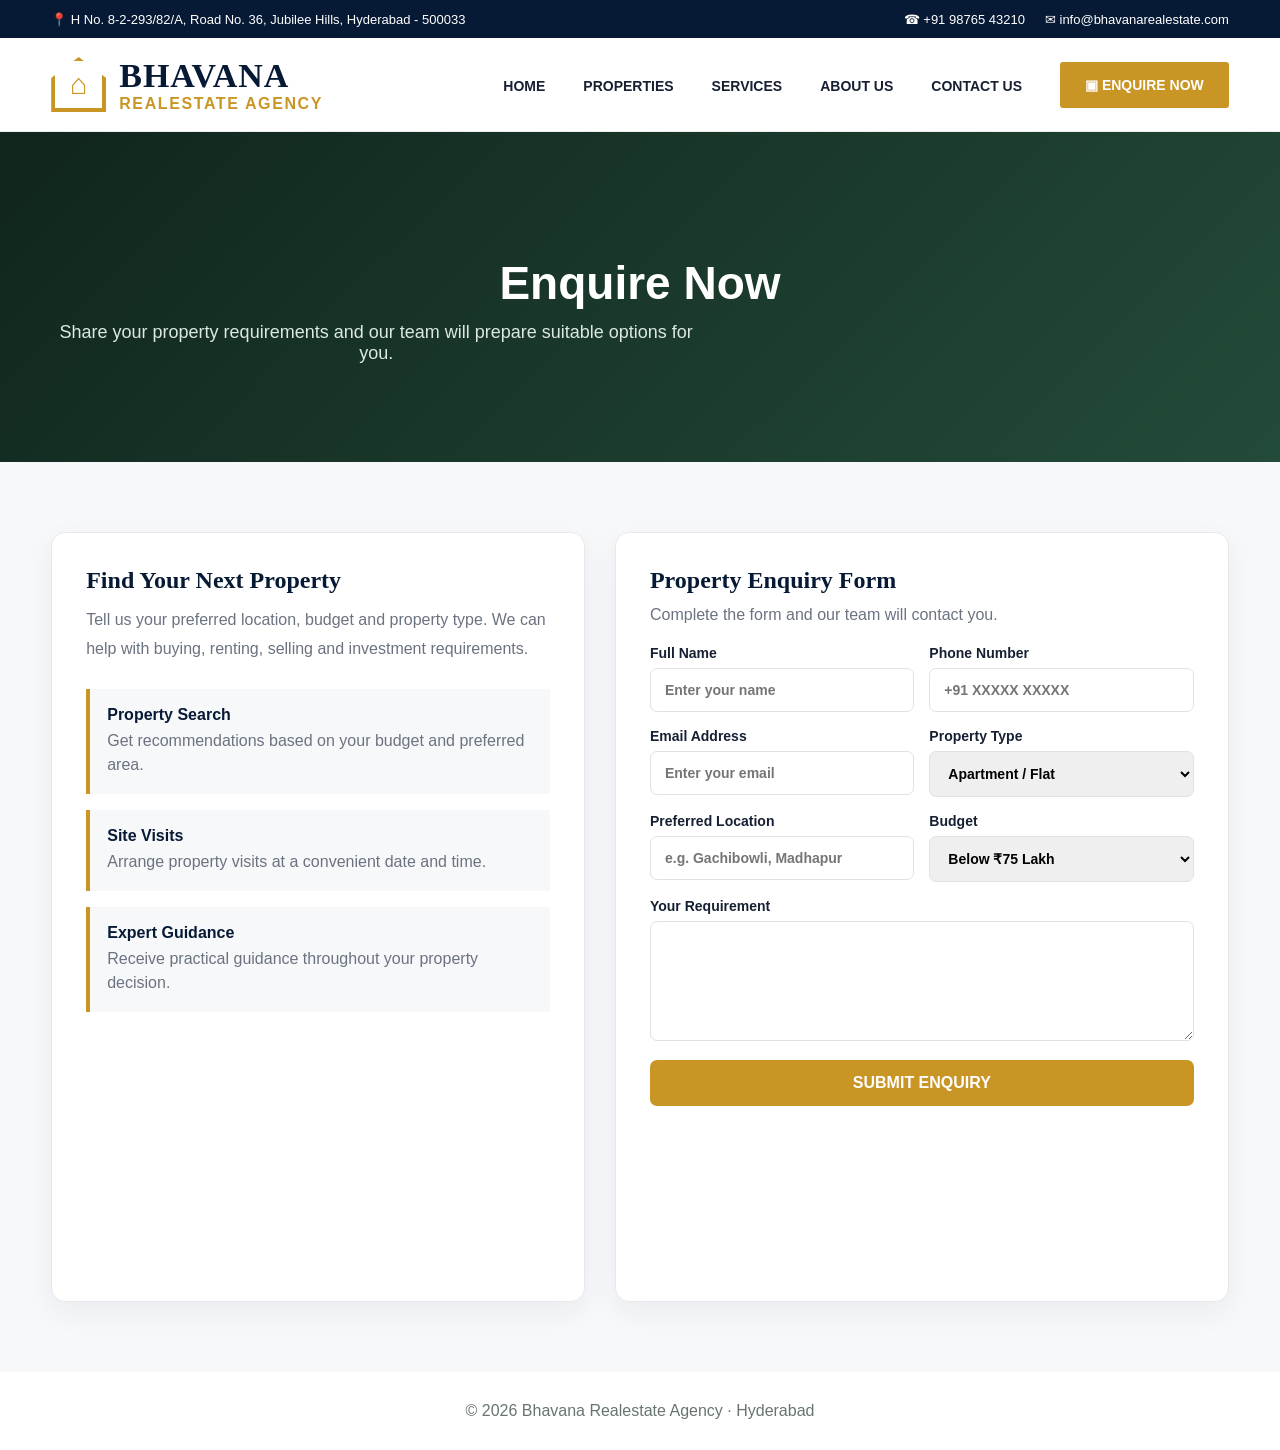
<file: Bhavana_Realestate_Agency/enquire.html>
<!DOCTYPE html>
<html lang="en">
 <head>
  <meta charset="utf-8"/>
  <meta content="width=device-width, initial-scale=1.0" name="viewport"/>
  <title>Enquire Now | Bhavana Realestate Agency</title>
  <meta content="Submit a property enquiry to Bhavana Realestate Agency." name="description"/>
  <link href="css/style.css" rel="stylesheet"/>
  <style>
   .enquiry-wrap{padding:70px 0;background:#f7f8fa}.enquiry-layout{display:grid;grid-template-columns:1fr 1.15fr;gap:30px;align-items:stretch}.enquiry-info,.enquiry-form{background:#fff;border:1px solid #e7e8eb;border-radius:14px;padding:34px;box-shadow:0 10px 30px rgba(7,26,53,.06)}.enquiry-info h2,.enquiry-form h2{color:#071a35;font-family:Georgia,serif;margin-bottom:12px}.enquiry-info p{color:#6b7280;line-height:1.8}.enquiry-points{margin-top:25px;display:grid;gap:16px}.enquiry-point{padding:17px;background:#f7f8fa;border-left:4px solid #c99525}.enquiry-point b{display:block;color:#071a35;margin-bottom:5px}.enquiry-point span{color:#6b7280;line-height:1.5}.enquiry-form form{display:grid;grid-template-columns:1fr 1fr;gap:15px}.enquiry-form label{font-weight:700;color:#172033;font-size:14px}.enquiry-form input,.enquiry-form select,.enquiry-form textarea{width:100%;padding:13px 14px;border:1px solid #dfe2e7;border-radius:7px;font:inherit;margin-top:6px}.enquiry-form textarea{min-height:120px;resize:vertical}.full{grid-column:1/-1}.enquiry-form button{grid-column:1/-1;border:0;background:#c99525;color:#fff;padding:14px 20px;border-radius:7px;font-weight:700;cursor:pointer}.enquiry-success{display:none;margin-top:15px;padding:14px;background:#eef8f0;color:#246b32;border-radius:7px}.enquiry-image{height:230px;border-radius:12px;margin-top:25px;background:url('https://images.unsplash.com/photo-1600607687920-4e2a09cf159d?auto=format&fit=crop&w=1200&q=82') center/cover}
            @media(max-width:800px){.enquiry-layout{grid-template-columns:1fr}.enquiry-form form{grid-template-columns:1fr}.full{grid-column:auto}}
  </style>
 </head>
 <body>
  <div class="topbar">
   <div class="container">
    <div class="top-left">
     <span>📍 H No. 8-2-293/82/A, Road No. 36, Jubilee Hills, Hyderabad - 500033</span>
    </div>
    <div class="top-right">
     <span>&phone; +91 98765 43210</span>
     <span>✉ info@bhavanarealestate.com</span>
    </div>
   </div>
  </div>
  <header class="header">
   <div class="container">
    <a class="logo" href="index.html">
     <div class="logo-mark">⌂</div>
     <div class="logo-text">
      <b>BHAVANA</b>
      <span>REALESTATE AGENCY</span>
     </div>
    </a>
    <button class="menu" id="menuBtn">☰</button>
    <nav class="nav" id="nav">
     <a href="index.html">HOME</a>
     <a href="properties.html">PROPERTIES</a>
     <a href="services.html">SERVICES</a>
     <a href="about.html">ABOUT US</a>
     <a href="contact.html">CONTACT US</a>
     <a class="cta" href="enquire.html">▣ ENQUIRE NOW</a>
    </nav>
   </div>
  </header>
  <main>
   <section class="page-hero">
    <div class="container">
     <h1>Enquire Now</h1>
     <p>Share your property requirements and our team will prepare suitable options for you.</p>
    </div>
   </section>
   <section class="enquiry-wrap">
    <div class="container">
     <div class="enquiry-layout">
      <div class="enquiry-info">
       <h2>Find Your Next Property</h2>
       <p>Tell us your preferred location, budget and property type. We can help with buying, renting, selling and investment requirements.</p>
       <div class="enquiry-points">
        <div class="enquiry-point">
         <b>Property Search</b>
         <span>Get recommendations based on your budget and preferred area.</span>
        </div>
        <div class="enquiry-point">
         <b>Site Visits</b>
         <span>Arrange property visits at a convenient date and time.</span>
        </div>
        <div class="enquiry-point">
         <b>Expert Guidance</b>
         <span>Receive practical guidance throughout your property decision.</span>
        </div>
       </div>
       <div class="enquiry-image"></div>
      </div>
      <div class="enquiry-form">
       <h2>Property Enquiry Form</h2>
       <p style="color:#6b7280;margin-bottom:20px">Complete the form and our team will contact you.</p>
       <form id="enquiryForm">
        <div>
         <label>
          Full Name
          <input name="name" placeholder="Enter your name" required=""/>
         </label>
        </div>
        <div>
         <label>
          Phone Number
          <input name="phone" placeholder="+91 XXXXX XXXXX" required=""/>
         </label>
        </div>
        <div>
         <label>
          Email Address
          <input name="email" placeholder="Enter your email" required="" type="email"/>
         </label>
        </div>
        <div>
         <label>
          Property Type
          <select name="type">
           <option>Apartment / Flat</option>
           <option>Villa</option>
           <option>Independent House</option>
           <option>Plot / Land</option>
          </select>
         </label>
        </div>
        <div>
         <label>
          Preferred Location
          <input name="location" placeholder="e.g. Gachibowli, Madhapur"/>
         </label>
        </div>
        <div>
         <label>
          Budget
          <select name="budget">
           <option>Below ₹75 Lakh</option>
           <option>₹75 Lakh &ndash; ₹1.5 Cr</option>
           <option>₹1.5 Cr &ndash; ₹2.5 Cr</option>
           <option>Above ₹2.5 Cr</option>
          </select>
         </label>
        </div>
        <div class="full">
         <label>
          Your Requirement
          <textarea name="message" placeholder="Tell us what you are looking for..." required="">
                            </textarea>
         </label>
        </div>
        <button type="submit">SUBMIT ENQUIRY</button>
       </form>
       <div class="enquiry-success" id="enquirySuccess">Thank you! Your enquiry has been recorded for this demo. Our team will contact you soon.</div>
      </div>
     </div>
    </div>
   </section>
  </main>
  <footer class="footer-simple">&copy; 2026 Bhavana Realestate Agency &middot; Hyderabad</footer>
  <script src="js/script.js">
  </script>
  <script>
   document.getElementById('enquiryForm').addEventListener('submit',function(e){e.preventDefault();document.getElementById('enquirySuccess').style.display='block';this.reset();});
  </script>
 </body>
</html>
</file>
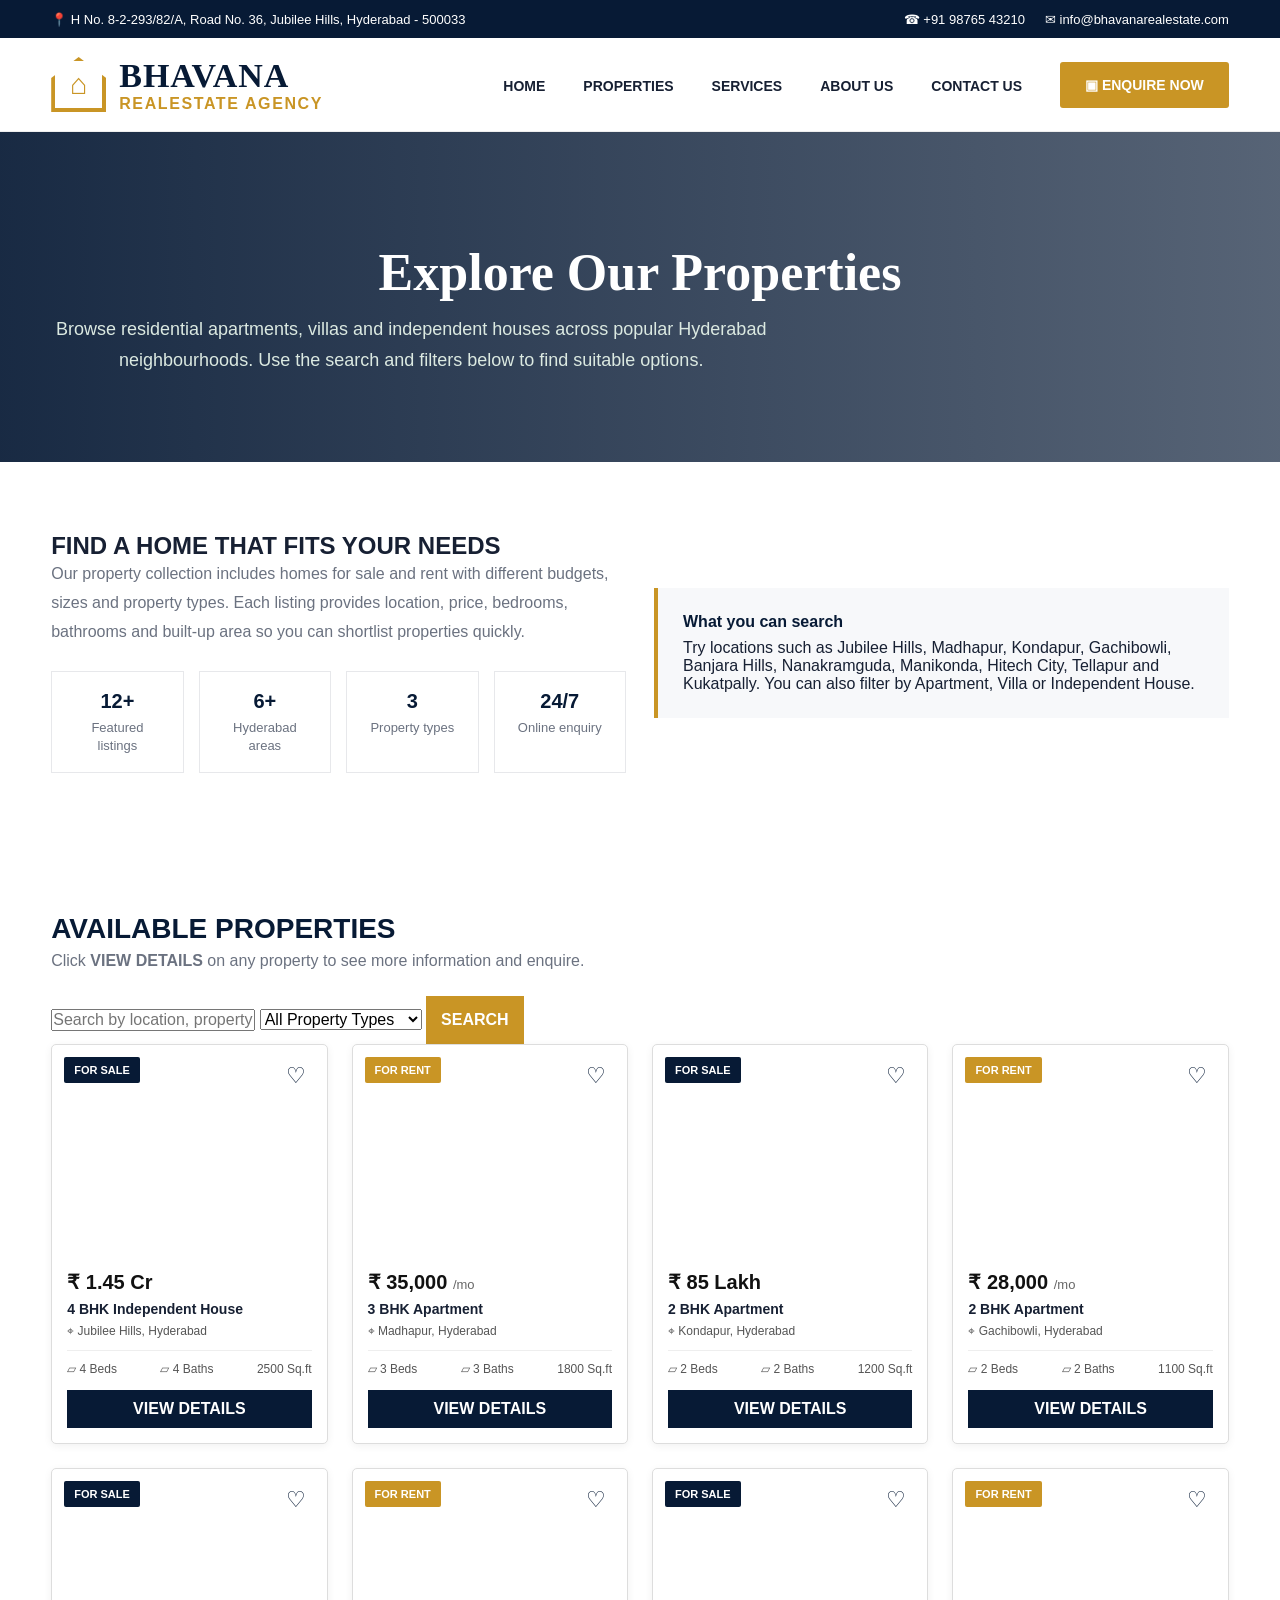
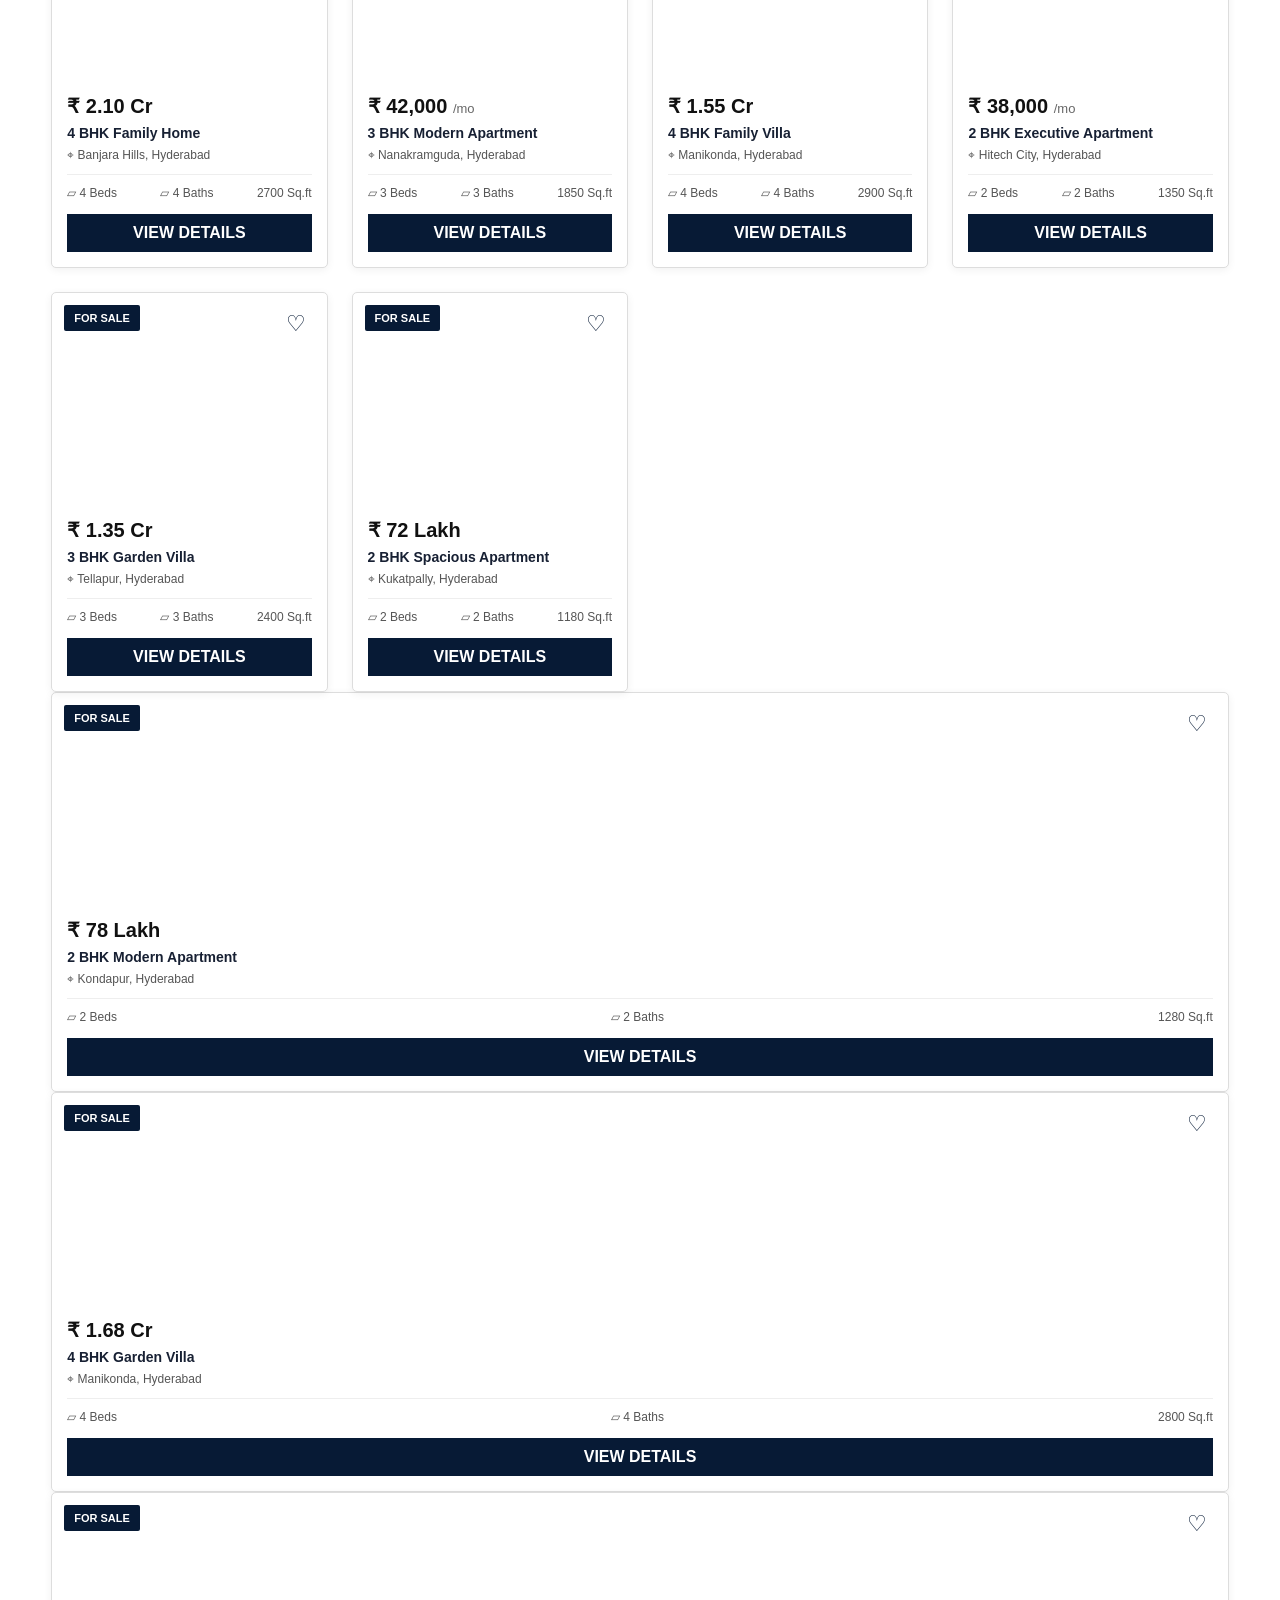
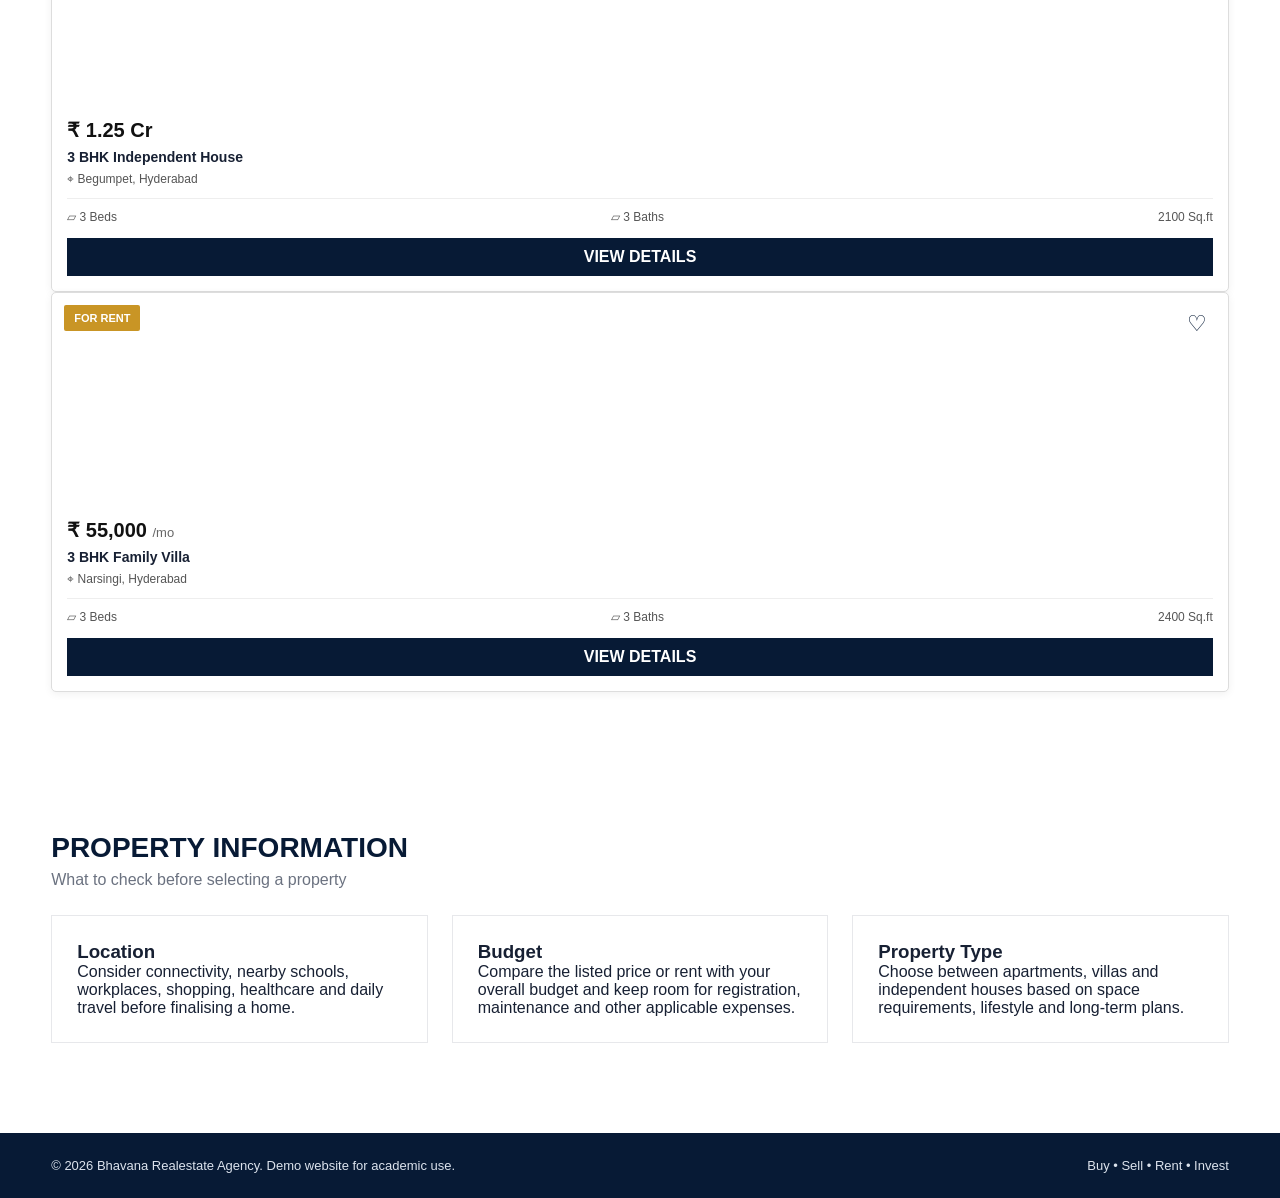
<file: Bhavana_Realestate_Agency/properties.html>
<!DOCTYPE html>
<html lang="en">
 <head>
  <meta charset="utf-8"/>
  <meta content="width=device-width, initial-scale=1.0" name="viewport"/>
  <title>Properties | Bhavana Realestate Agency</title>
  <meta content="Browse apartments, villas and independent houses available through Bhavana Realestate Agency." name="description"/>
  <link href="css/style.css" rel="stylesheet"/>
  <style>
   .page-hero{background:linear-gradient(90deg,rgba(7,26,53,.93),rgba(7,26,53,.68)),url('https://images.unsplash.com/photo-1564013799919-ab600027ffc6?auto=format&fit=crop&w=1800&q=85') center/cover;min-height:330px;display:flex;align-items:center;color:#fff}.page-hero h1{font-family:Georgia,serif;font-size:52px;margin-bottom:12px}.page-hero p{font-size:18px;max-width:720px;line-height:1.7}.property-intro{display:grid;grid-template-columns:1fr 1fr;gap:28px;align-items:center}.property-intro p{color:var(--muted);line-height:1.8}.property-note{background:var(--soft);padding:25px;border-left:4px solid var(--gold)}.property-note b{color:var(--navy);display:block;margin-bottom:8px}.property-details-strip{display:grid;grid-template-columns:repeat(4,1fr);gap:15px;margin-top:25px}.property-details-strip div{background:#fff;border:1px solid var(--line);padding:18px;text-align:center}.property-details-strip b{display:block;color:var(--navy);font-size:20px;margin-bottom:5px}.property-details-strip span{color:var(--muted);font-size:13px}@media(max-width:800px){.property-intro{grid-template-columns:1fr}.property-details-strip{grid-template-columns:1fr 1fr}.page-hero h1{font-size:40px}}@media(max-width:500px){.property-details-strip{grid-template-columns:1fr}}
  </style>
 </head>
 <body>
  <div class="topbar">
   <div class="container">
    <div class="top-left">
     <span>📍 H No. 8-2-293/82/A, Road No. 36, Jubilee Hills, Hyderabad - 500033</span>
    </div>
    <div class="top-right">
     <span>&phone; +91 98765 43210</span>
     <span>✉ info@bhavanarealestate.com</span>
    </div>
   </div>
  </div>
  <header class="header">
   <div class="container">
    <a class="logo" href="index.html">
     <div class="logo-mark">⌂</div>
     <div class="logo-text">
      <b>BHAVANA</b>
      <span>REALESTATE AGENCY</span>
     </div>
    </a>
    <button class="menu" id="menuBtn">☰</button>
    <nav class="nav" id="nav">
     <a href="index.html">HOME</a>
     <a href="properties.html">PROPERTIES</a>
     <a href="services.html">SERVICES</a>
     <a href="about.html">ABOUT US</a>
     <a href="contact.html">CONTACT US</a>
     <a class="cta" href="enquire.html">▣ ENQUIRE NOW</a>
    </nav>
   </div>
  </header>
  <main>
   <section class="page-hero">
    <div class="container">
     <h1>Explore Our Properties</h1>
     <p>Browse residential apartments, villas and independent houses across popular Hyderabad neighbourhoods. Use the search and filters below to find suitable options.</p>
    </div>
   </section>
   <section class="section">
    <div class="container property-intro">
     <div>
      <h2>FIND A HOME THAT FITS YOUR NEEDS</h2>
      <p>Our property collection includes homes for sale and rent with different budgets, sizes and property types. Each listing provides location, price, bedrooms, bathrooms and built-up area so you can shortlist properties quickly.</p>
      <div class="property-details-strip">
       <div>
        <b>12+</b>
        <span>Featured listings</span>
       </div>
       <div>
        <b>6+</b>
        <span>Hyderabad areas</span>
       </div>
       <div>
        <b>3</b>
        <span>Property types</span>
       </div>
       <div>
        <b>24/7</b>
        <span>Online enquiry</span>
       </div>
      </div>
     </div>
     <div class="property-note">
      <b>What you can search</b>
      <span>Try locations such as Jubilee Hills, Madhapur, Kondapur, Gachibowli, Banjara Hills, Nanakramguda, Manikonda, Hitech City, Tellapur and Kukatpally. You can also filter by Apartment, Villa or Independent House.</span>
     </div>
    </div>
   </section>
   <section class="section" id="property-list">
    <div class="container">
     <div class="section-head">
      <div>
       <h2>AVAILABLE PROPERTIES</h2>
       <p>
        Click
        <strong>VIEW DETAILS</strong>
        on any property to see more information and enquire.
       </p>
      </div>
     </div>
     <div class="search-wrap">
      <input id="searchInput" placeholder="Search by location, property name or type..."/>
      <select id="typeFilter">
       <option value="all">All Property Types</option>
       <option value="Apartment">Apartment</option>
       <option value="Villa">Villa</option>
       <option value="Independent House">Independent House</option>
      </select>
      <button class="submit" id="searchBtn">SEARCH</button>
     </div>
     <div class="property-grid">
      <article class="card property" data-location="Jubilee Hills Hyderabad" data-type="Independent House">
       <div class="card-img" style="background-image:url('https://images.unsplash.com/photo-1600585154340-be6161a56a0c?auto=format&amp;fit=crop&amp;w=900&amp;q=82')">
        <span class="tag">FOR SALE</span>
        <button class="heart" onclick="toggleHeart(this)">♡</button>
       </div>
       <div class="card-body">
        <div class="price">₹ 1.45 Cr</div>
        <h3>4 BHK Independent House</h3>
        <div class="loc">&target; Jubilee Hills, Hyderabad</div>
        <div class="meta">
         <span>&fltns; 4 Beds</span>
         <span>&fltns; 4 Baths</span>
         <span>2500 Sq.ft</span>
        </div>
        <button class="details" onclick="openProperty('Jubilee Hills Independent House',this)">VIEW DETAILS</button>
       </div>
      </article>
      <article class="card property" data-location="Madhapur Hyderabad" data-type="Apartment">
       <div class="card-img" style="background-image:url('https://images.unsplash.com/photo-1600607687939-ce8a6c25118c?auto=format&amp;fit=crop&amp;w=900&amp;q=82')">
        <span class="tag rent">FOR RENT</span>
        <button class="heart" onclick="toggleHeart(this)">♡</button>
       </div>
       <div class="card-body">
        <div class="price">
         ₹ 35,000
         <small>
          /mo
         </small>
        </div>
        <h3>3 BHK Apartment</h3>
        <div class="loc">&target; Madhapur, Hyderabad</div>
        <div class="meta">
         <span>&fltns; 3 Beds</span>
         <span>&fltns; 3 Baths</span>
         <span>1800 Sq.ft</span>
        </div>
        <button class="details" onclick="openProperty('Madhapur 3 BHK Apartment',this)">VIEW DETAILS</button>
       </div>
      </article>
      <article class="card property" data-location="Kondapur Hyderabad" data-type="Apartment">
       <div class="card-img" style="background-image:url('https://images.unsplash.com/photo-1545324418-cc1a3fa10c00?auto=format&amp;fit=crop&amp;w=900&amp;q=82')">
        <span class="tag">FOR SALE</span>
        <button class="heart" onclick="toggleHeart(this)">♡</button>
       </div>
       <div class="card-body">
        <div class="price">₹ 85 Lakh</div>
        <h3>2 BHK Apartment</h3>
        <div class="loc">&target; Kondapur, Hyderabad</div>
        <div class="meta">
         <span>&fltns; 2 Beds</span>
         <span>&fltns; 2 Baths</span>
         <span>1200 Sq.ft</span>
        </div>
        <button class="details" onclick="openProperty('Kondapur 2 BHK Apartment',this)">VIEW DETAILS</button>
       </div>
      </article>
      <article class="card property" data-location="Gachibowli Hyderabad" data-type="Apartment">
       <div class="card-img" style="background-image:url('https://images.unsplash.com/photo-1600566753190-17f0baa2a6c3?auto=format&amp;fit=crop&amp;w=900&amp;q=82')">
        <span class="tag rent">FOR RENT</span>
        <button class="heart" onclick="toggleHeart(this)">♡</button>
       </div>
       <div class="card-body">
        <div class="price">
         ₹ 28,000
         <small>
          /mo
         </small>
        </div>
        <h3>2 BHK Apartment</h3>
        <div class="loc">&target; Gachibowli, Hyderabad</div>
        <div class="meta">
         <span>&fltns; 2 Beds</span>
         <span>&fltns; 2 Baths</span>
         <span>1100 Sq.ft</span>
        </div>
        <button class="details" onclick="openProperty('Gachibowli 2 BHK Apartment',this)">VIEW DETAILS</button>
       </div>
      </article>
      <article class="card property" data-location="Banjara Hills Hyderabad" data-type="Independent House">
       <div class="card-img" style="background-image:url('https://images.unsplash.com/photo-1600585154526-990dced4db0d?auto=format&amp;fit=crop&amp;w=900&amp;q=82')">
        <span class="tag">FOR SALE</span>
        <button class="heart" onclick="toggleHeart(this)">♡</button>
       </div>
       <div class="card-body">
        <div class="price">₹ 2.10 Cr</div>
        <h3>4 BHK Family Home</h3>
        <div class="loc">&target; Banjara Hills, Hyderabad</div>
        <div class="meta">
         <span>&fltns; 4 Beds</span>
         <span>&fltns; 4 Baths</span>
         <span>2700 Sq.ft</span>
        </div>
        <button class="details" onclick="openProperty('Banjara Hills Family Home',this)">VIEW DETAILS</button>
       </div>
      </article>
      <article class="card property" data-location="Nanakramguda Hyderabad" data-type="Apartment">
       <div class="card-img" style="background-image:url('https://images.unsplash.com/photo-1600607687920-4e2a09cf159d?auto=format&amp;fit=crop&amp;w=900&amp;q=82')">
        <span class="tag rent">FOR RENT</span>
        <button class="heart" onclick="toggleHeart(this)">♡</button>
       </div>
       <div class="card-body">
        <div class="price">
         ₹ 42,000
         <small>
          /mo
         </small>
        </div>
        <h3>3 BHK Modern Apartment</h3>
        <div class="loc">&target; Nanakramguda, Hyderabad</div>
        <div class="meta">
         <span>&fltns; 3 Beds</span>
         <span>&fltns; 3 Baths</span>
         <span>1850 Sq.ft</span>
        </div>
        <button class="details" onclick="openProperty('Nanakramguda Modern Flat',this)">VIEW DETAILS</button>
       </div>
      </article>
      <article class="card property" data-location="Manikonda Hyderabad" data-type="Villa">
       <div class="card-img" style="background-image:url('https://images.unsplash.com/photo-1600047509807-ba8f99d2cdde?auto=format&amp;fit=crop&amp;w=900&amp;q=82')">
        <span class="tag">FOR SALE</span>
        <button class="heart" onclick="toggleHeart(this)">♡</button>
       </div>
       <div class="card-body">
        <div class="price">₹ 1.55 Cr</div>
        <h3>4 BHK Family Villa</h3>
        <div class="loc">&target; Manikonda, Hyderabad</div>
        <div class="meta">
         <span>&fltns; 4 Beds</span>
         <span>&fltns; 4 Baths</span>
         <span>2900 Sq.ft</span>
        </div>
        <button class="details" onclick="openProperty('Manikonda Family Villa',this)">VIEW DETAILS</button>
       </div>
      </article>
      <article class="card property" data-location="Hitech City Hyderabad" data-type="Apartment">
       <div class="card-img" style="background-image:url('https://images.unsplash.com/photo-1600566753190-17f0baa2a6c3?auto=format&amp;fit=crop&amp;w=900&amp;q=82')">
        <span class="tag rent">FOR RENT</span>
        <button class="heart" onclick="toggleHeart(this)">♡</button>
       </div>
       <div class="card-body">
        <div class="price">
         ₹ 38,000
         <small>
          /mo
         </small>
        </div>
        <h3>2 BHK Executive Apartment</h3>
        <div class="loc">&target; Hitech City, Hyderabad</div>
        <div class="meta">
         <span>&fltns; 2 Beds</span>
         <span>&fltns; 2 Baths</span>
         <span>1350 Sq.ft</span>
        </div>
        <button class="details" onclick="openProperty('Hitech City Executive Apartment',this)">VIEW DETAILS</button>
       </div>
      </article>
      <article class="card property" data-location="Tellapur Hyderabad" data-type="Villa">
       <div class="card-img" style="background-image:url('https://images.unsplash.com/photo-1600585154340-be6161a56a0c?auto=format&amp;fit=crop&amp;w=900&amp;q=82')">
        <span class="tag">FOR SALE</span>
        <button class="heart" onclick="toggleHeart(this)">♡</button>
       </div>
       <div class="card-body">
        <div class="price">₹ 1.35 Cr</div>
        <h3>3 BHK Garden Villa</h3>
        <div class="loc">&target; Tellapur, Hyderabad</div>
        <div class="meta">
         <span>&fltns; 3 Beds</span>
         <span>&fltns; 3 Baths</span>
         <span>2400 Sq.ft</span>
        </div>
        <button class="details" onclick="openProperty('Tellapur Garden Villa',this)">VIEW DETAILS</button>
       </div>
      </article>
      <article class="card property" data-location="Kukatpally Hyderabad" data-type="Apartment">
       <div class="card-img" style="background-image:url('https://images.unsplash.com/photo-1545324418-cc1a3fa10c00?auto=format&amp;fit=crop&amp;w=900&amp;q=82')">
        <span class="tag">FOR SALE</span>
        <button class="heart" onclick="toggleHeart(this)">♡</button>
       </div>
       <div class="card-body">
        <div class="price">₹ 72 Lakh</div>
        <h3>2 BHK Spacious Apartment</h3>
        <div class="loc">&target; Kukatpally, Hyderabad</div>
        <div class="meta">
         <span>&fltns; 2 Beds</span>
         <span>&fltns; 2 Baths</span>
         <span>1180 Sq.ft</span>
        </div>
        <button class="details" onclick="openProperty('Kukatpally Spacious Flat',this)">VIEW DETAILS</button>
       </div>
      </article>
      <div class="no-results" id="noResults">No matching properties found. Try another location or property type.</div>
     </div>
     <article class="card property" data-location="Kondapur Hyderabad" data-type="Apartment">
      <div class="card-img" style="background-image:url('https://images.unsplash.com/photo-1600607688969-a5bfcd646154?auto=format&amp;fit=crop&amp;w=900&amp;q=82')">
       <span class="tag">FOR SALE</span>
       <button class="heart" onclick="toggleHeart(this)">♡</button>
      </div>
      <div class="card-body">
       <div class="price">₹ 78 Lakh</div>
       <h3>2 BHK Modern Apartment</h3>
       <div class="loc">&target; Kondapur, Hyderabad</div>
       <div class="meta">
        <span>&fltns; 2 Beds</span>
        <span>&fltns; 2 Baths</span>
        <span>1280 Sq.ft</span>
       </div>
       <button class="details" onclick="openProperty('Kondapur Modern Apartment',this)">VIEW DETAILS</button>
      </div>
     </article>
     <article class="card property" data-location="Manikonda Hyderabad" data-type="Villa">
      <div class="card-img" style="background-image:url('https://images.unsplash.com/photo-1613490493576-7fde63acd811?auto=format&amp;fit=crop&amp;w=900&amp;q=82')">
       <span class="tag">FOR SALE</span>
       <button class="heart" onclick="toggleHeart(this)">♡</button>
      </div>
      <div class="card-body">
       <div class="price">₹ 1.68 Cr</div>
       <h3>4 BHK Garden Villa</h3>
       <div class="loc">&target; Manikonda, Hyderabad</div>
       <div class="meta">
        <span>&fltns; 4 Beds</span>
        <span>&fltns; 4 Baths</span>
        <span>2800 Sq.ft</span>
       </div>
       <button class="details" onclick="openProperty('Manikonda Garden Villa',this)">VIEW DETAILS</button>
      </div>
     </article>
     <article class="card property" data-location="Begumpet Hyderabad" data-type="Independent House">
      <div class="card-img" style="background-image:url('https://images.unsplash.com/photo-1600047509807-ba8f99d2cdde?auto=format&amp;fit=crop&amp;w=900&amp;q=82')">
       <span class="tag">FOR SALE</span>
       <button class="heart" onclick="toggleHeart(this)">♡</button>
      </div>
      <div class="card-body">
       <div class="price">₹ 1.25 Cr</div>
       <h3>3 BHK Independent House</h3>
       <div class="loc">&target; Begumpet, Hyderabad</div>
       <div class="meta">
        <span>&fltns; 3 Beds</span>
        <span>&fltns; 3 Baths</span>
        <span>2100 Sq.ft</span>
       </div>
       <button class="details" onclick="openProperty('Begumpet Independent House',this)">VIEW DETAILS</button>
      </div>
     </article>
     <article class="card property" data-location="Narsingi Hyderabad" data-type="Villa">
      <div class="card-img" style="background-image:url('https://images.unsplash.com/photo-1613977257363-707ba9348227?auto=format&amp;fit=crop&amp;w=900&amp;q=82')">
       <span class="tag rent">FOR RENT</span>
       <button class="heart" onclick="toggleHeart(this)">♡</button>
      </div>
      <div class="card-body">
       <div class="price">
        ₹ 55,000
        <small>
         /mo
        </small>
       </div>
       <h3>3 BHK Family Villa</h3>
       <div class="loc">&target; Narsingi, Hyderabad</div>
       <div class="meta">
        <span>&fltns; 3 Beds</span>
        <span>&fltns; 3 Baths</span>
        <span>2400 Sq.ft</span>
       </div>
       <button class="details" onclick="openProperty('Narsingi Family Villa',this)">VIEW DETAILS</button>
      </div>
     </article>
    </div>
   </section>
   <section class="section values">
    <div class="container">
     <div class="section-head">
      <div>
       <h2>PROPERTY INFORMATION</h2>
       <p>What to check before selecting a property</p>
      </div>
     </div>
     <div class="info-grid" style="display:grid;grid-template-columns:repeat(3,1fr);gap:24px">
      <div class="info-card" style="padding:25px;background:#fff;border:1px solid var(--line)">
       <h3>Location</h3>
       <p>Consider connectivity, nearby schools, workplaces, shopping, healthcare and daily travel before finalising a home.</p>
      </div>
      <div class="info-card" style="padding:25px;background:#fff;border:1px solid var(--line)">
       <h3>Budget</h3>
       <p>Compare the listed price or rent with your overall budget and keep room for registration, maintenance and other applicable expenses.</p>
      </div>
      <div class="info-card" style="padding:25px;background:#fff;border:1px solid var(--line)">
       <h3>Property Type</h3>
       <p>Choose between apartments, villas and independent houses based on space requirements, lifestyle and long-term plans.</p>
      </div>
     </div>
    </div>
   </section>
  </main>
  <footer class="footer">
   <div class="container">
    <span>&copy; 2026 Bhavana Realestate Agency. Demo website for academic use.</span>
    <span>Buy &bull; Sell &bull; Rent &bull; Invest</span>
   </div>
  </footer>
  <div class="modal" id="modal">
   <div class="modal-box">
    <button class="modal-close" onclick="closeModal()">&times;</button>
    <img alt="Property" id="modalImg"/>
    <h2 id="modalTitle" style="color:#071a35;margin:18px 0 8px"></h2>
    <p id="modalText" style="color:#606875;line-height:1.6"></p>
    <button class="submit" onclick="window.location.href='contact.html'" style="margin-top:18px">ENQUIRE ABOUT THIS PROPERTY</button>
   </div>
  </div>
  <script src="js/script.js">
  </script>
 </body>
</html>
</file>
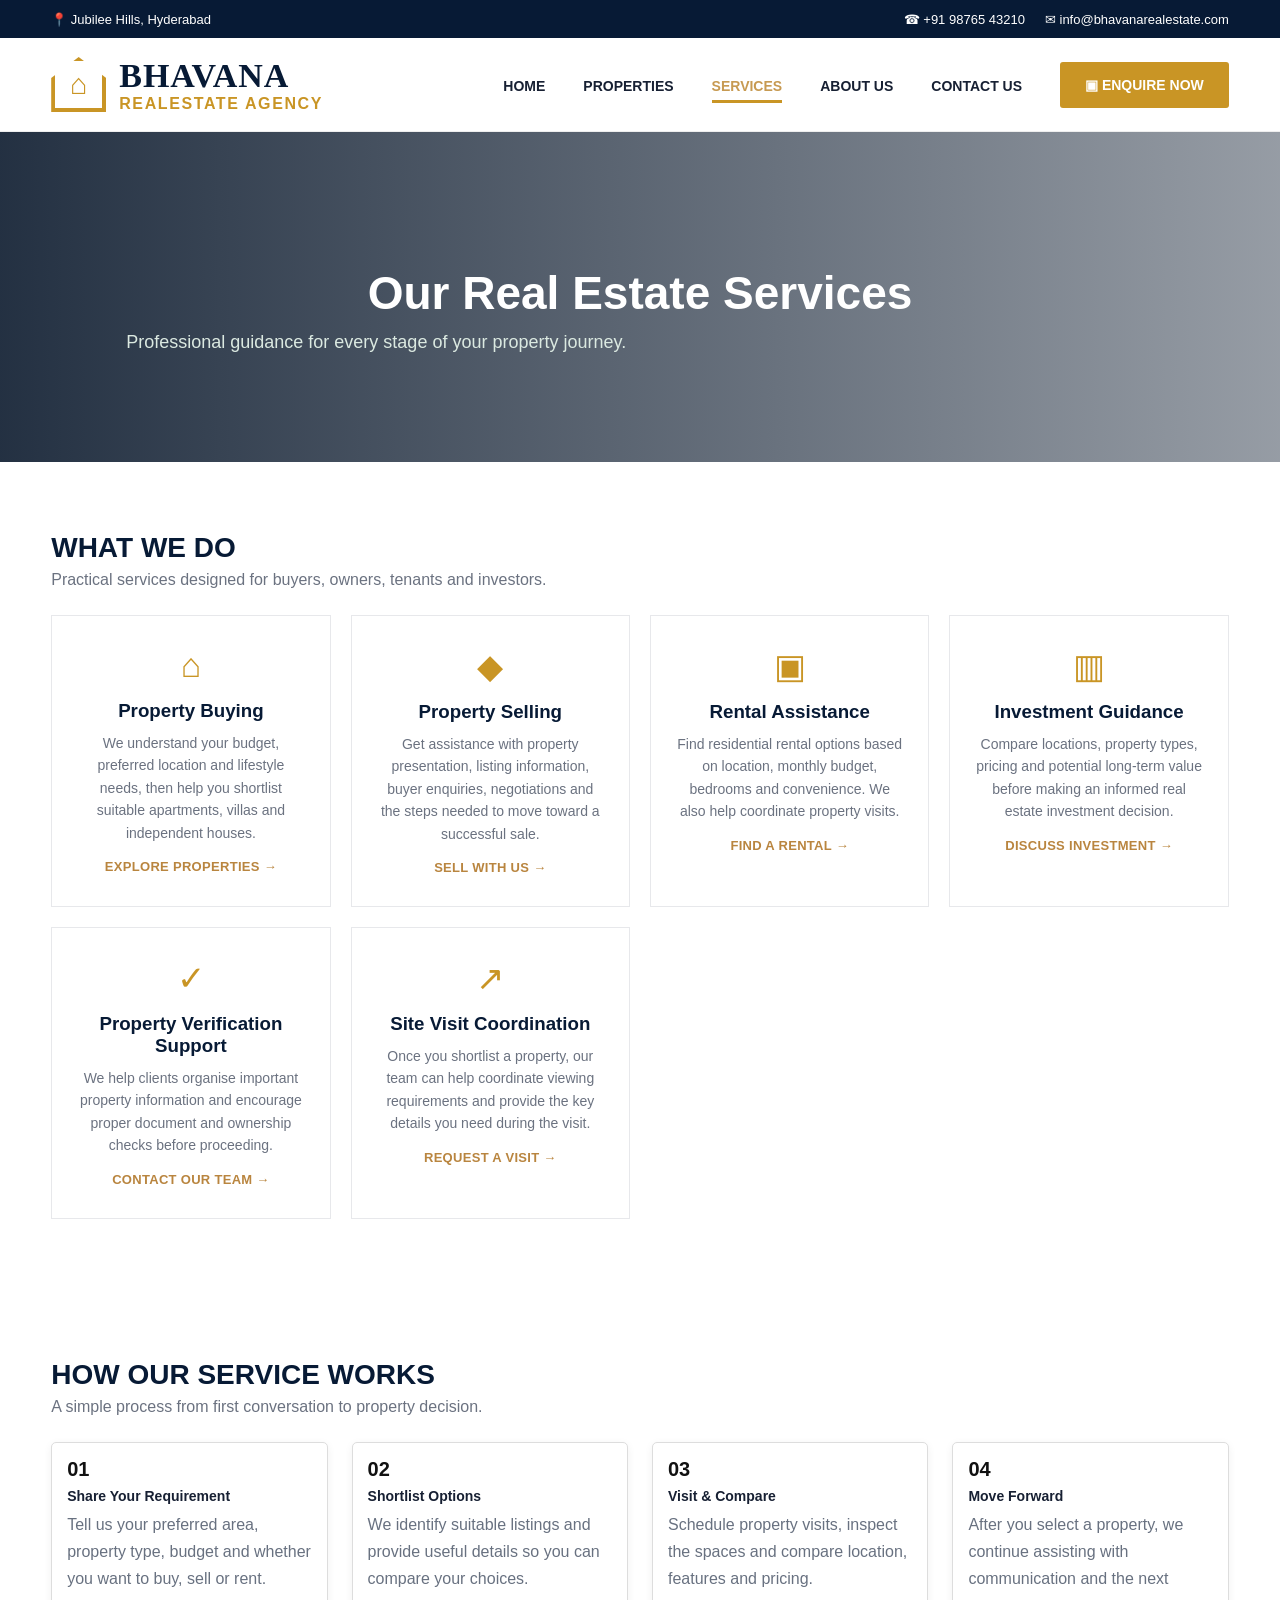
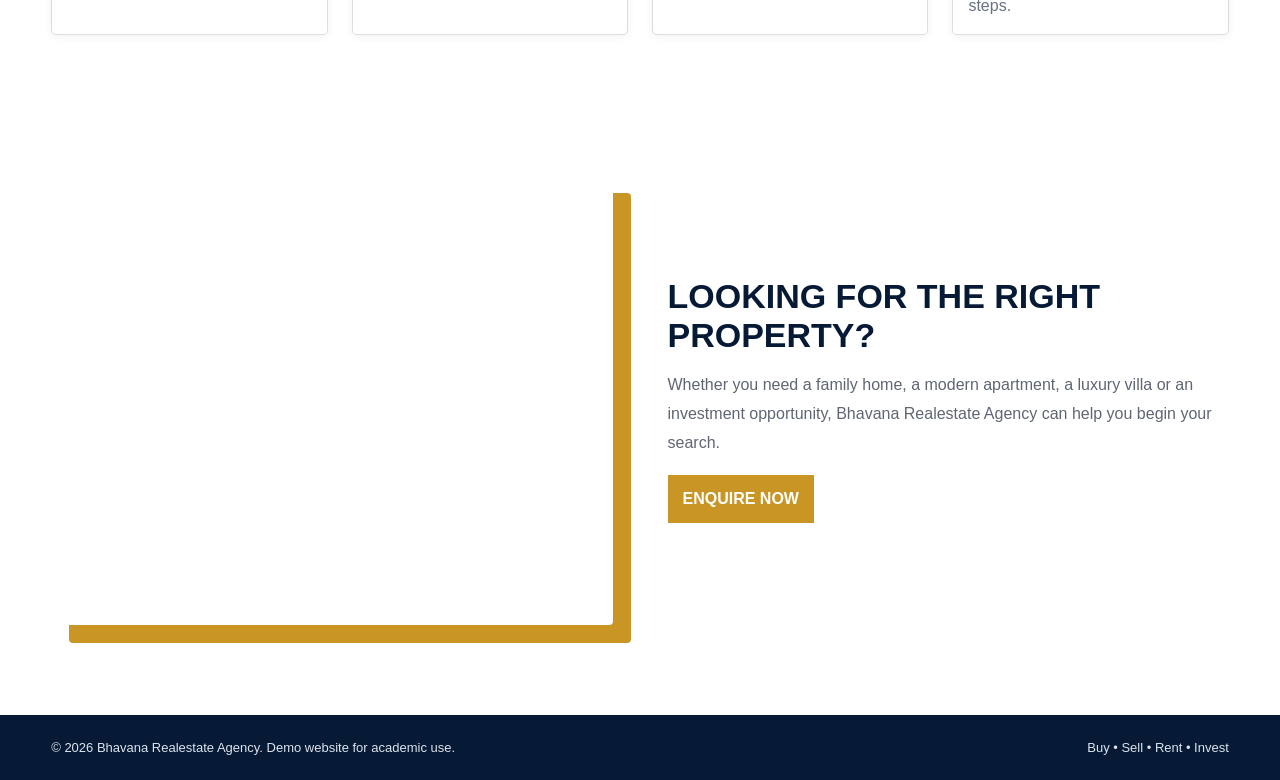
<file: Bhavana_Realestate_Agency/services.html>
<!DOCTYPE html>
<html lang="en">
 <head>
  <meta charset="utf-8"/>
  <meta content="width=device-width, initial-scale=1.0" name="viewport"/>
  <title>Services | Bhavana Realestate Agency</title>
  <meta content="Real estate services offered by Bhavana Realestate Agency including buying, selling, rentals, property management and investment guidance." name="description"/>
  <link href="css/style.css" rel="stylesheet"/>
 </head>
 <body>
  <div class="topbar">
   <div class="container">
    <div class="top-left">
     <span>📍 Jubilee Hills, Hyderabad</span>
    </div>
    <div class="top-right">
     <span>&phone; +91 98765 43210</span>
     <span>✉ info@bhavanarealestate.com</span>
    </div>
   </div>
  </div>
  <header class="header">
   <div class="container">
    <a class="logo" href="index.html">
     <div class="logo-mark">⌂</div>
     <div class="logo-text">
      <b>BHAVANA</b>
      <span>REALESTATE AGENCY</span>
     </div>
    </a>
    <button class="menu" id="menuBtn">☰</button>
    <nav class="nav" id="nav">
     <a href="index.html">HOME</a>
     <a href="properties.html">PROPERTIES</a>
     <a class="active" href="services.html">SERVICES</a>
     <a href="about.html">ABOUT US</a>
     <a href="contact.html">CONTACT US</a>
     <a class="cta" href="enquire.html">▣ ENQUIRE NOW</a>
    </nav>
   </div>
  </header>
  <main>
   <section class="page-hero" style="background-image:linear-gradient(90deg,rgba(5,20,40,.88),rgba(5,20,40,.42)),url('https://images.unsplash.com/photo-1560518883-ce09059eeffa?auto=format&amp;fit=crop&amp;w=1800&amp;q=85')">
    <div class="container">
     <h1>Our Real Estate Services</h1>
     <p>Professional guidance for every stage of your property journey.</p>
    </div>
   </section>
   <section class="section">
    <div class="container">
     <div class="section-head">
      <div>
       <h2>WHAT WE DO</h2>
       <p>Practical services designed for buyers, owners, tenants and investors.</p>
      </div>
     </div>
     <div class="services-grid">
      <div class="service">
       <div class="ico">⌂</div>
       <h3>Property Buying</h3>
       <p>We understand your budget, preferred location and lifestyle needs, then help you shortlist suitable apartments, villas and independent houses.</p>
       <a class="details" href="properties.html">EXPLORE PROPERTIES &rarr;</a>
      </div>
      <div class="service">
       <div class="ico">◆</div>
       <h3>Property Selling</h3>
       <p>Get assistance with property presentation, listing information, buyer enquiries, negotiations and the steps needed to move toward a successful sale.</p>
       <a class="details" href="enquire.html">SELL WITH US &rarr;</a>
      </div>
      <div class="service">
       <div class="ico">▣</div>
       <h3>Rental Assistance</h3>
       <p>Find residential rental options based on location, monthly budget, bedrooms and convenience. We also help coordinate property visits.</p>
       <a class="details" href="enquire.html">FIND A RENTAL &rarr;</a>
      </div>
      <div class="service">
       <div class="ico">▥</div>
       <h3>Investment Guidance</h3>
       <p>Compare locations, property types, pricing and potential long-term value before making an informed real estate investment decision.</p>
       <a class="details" href="enquire.html">DISCUSS INVESTMENT &rarr;</a>
      </div>
      <div class="service">
       <div class="ico">&checkmark;</div>
       <h3>Property Verification Support</h3>
       <p>We help clients organise important property information and encourage proper document and ownership checks before proceeding.</p>
       <a class="details" href="contact.html">CONTACT OUR TEAM &rarr;</a>
      </div>
      <div class="service">
       <div class="ico">&nearrow;</div>
       <h3>Site Visit Coordination</h3>
       <p>Once you shortlist a property, our team can help coordinate viewing requirements and provide the key details you need during the visit.</p>
       <a class="details" href="enquire.html">REQUEST A VISIT &rarr;</a>
      </div>
     </div>
    </div>
   </section>
   <section class="section service-process">
    <div class="container">
     <div class="section-head">
      <div>
       <h2>HOW OUR SERVICE WORKS</h2>
       <p>A simple process from first conversation to property decision.</p>
      </div>
     </div>
     <div class="property-grid">
      <article class="card">
       <div class="card-body">
        <div class="price">01</div>
        <h3>Share Your Requirement</h3>
        <p>Tell us your preferred area, property type, budget and whether you want to buy, sell or rent.</p>
       </div>
      </article>
      <article class="card">
       <div class="card-body">
        <div class="price">02</div>
        <h3>Shortlist Options</h3>
        <p>We identify suitable listings and provide useful details so you can compare your choices.</p>
       </div>
      </article>
      <article class="card">
       <div class="card-body">
        <div class="price">03</div>
        <h3>Visit &amp; Compare</h3>
        <p>Schedule property visits, inspect the spaces and compare location, features and pricing.</p>
       </div>
      </article>
      <article class="card">
       <div class="card-body">
        <div class="price">04</div>
        <h3>Move Forward</h3>
        <p>After you select a property, we continue assisting with communication and the next steps.</p>
       </div>
      </article>
     </div>
    </div>
   </section>
   <section class="section service-banner">
    <div class="container about-grid">
     <div class="about-image" style="background-image:url('https://images.unsplash.com/photo-1560185008-b033106af5c3?auto=format&amp;fit=crop&amp;w=1200&amp;q=85')"></div>
     <div class="about-copy">
      <h2>LOOKING FOR THE RIGHT PROPERTY?</h2>
      <p>Whether you need a family home, a modern apartment, a luxury villa or an investment opportunity, Bhavana Realestate Agency can help you begin your search.</p>
      <a class="submit" href="enquire.html" style="display:inline-block;text-decoration:none">ENQUIRE NOW</a>
     </div>
    </div>
   </section>
  </main>
  <footer class="footer">
   <div class="container">
    <span>&copy; 2026 Bhavana Realestate Agency. Demo website for academic use.</span>
    <span>Buy &bull; Sell &bull; Rent &bull; Invest</span>
   </div>
  </footer>
  <script src="js/script.js">
  </script>
 </body>
</html>
</file>
<file: Bhavana_Realestate_Agency/css/style.css>
:root {
    --navy:#071a35;
    --gold:#c99525;
    --ink:#172033;
    --muted:#6b7280;
    --line:#e7e8eb;
    --soft:#f7f8fa
}

* {
    box-sizing:border-box;
    margin:0;
    padding:0
}

html {
    scroll-behavior:smooth
}

body {
    font-family:Arial,Helvetica,sans-serif;
    color:var(--ink);
    background:#fff
}

a {
    color:inherit;
    text-decoration:none
}

button,input,select,textarea {
    font:inherit
}

button {
    cursor:pointer
}

.container {
    width:min(1400px,92%);
    margin:auto
}

.topbar {
    background:var(--navy);
    color:#fff;
    font-size:13px
}

.topbar .container {
    height:38px;
    display:flex;
    align-items:center;
    justify-content:space-between;
    gap:20px
}

.top-left,.top-right {
    display:flex;
    align-items:center;
    gap:20px
}

.header {
    height:94px;
    background:#fff;
    border-bottom:1px solid #eee;
    position:sticky;
    top:0;
    z-index:50
}

.header .container {
    height:100%;
    display:flex;
    align-items:center;
    justify-content:space-between
}

.logo {
    display:flex;
    align-items:center;
    gap:13px
}

.logo-mark {
    width:55px;
    height:55px;
    border:4px solid var(--gold);
    display:grid;
    place-items:center;
    color:var(--gold);
    font-size:29px;
    font-weight:800;
    clip-path:polygon(50% 0,100% 38%,100% 100%,0 100%,0 38%)
}

.logo-text b {
    display:block;
    font-family:Georgia,serif;
    font-size:34px;
    letter-spacing:1px;
    color:var(--navy)
}

.logo-text span {
    display:block;
    color:var(--gold);
    font-weight:700;
    letter-spacing:1.6px;
    font-size:16px
}

.nav {
    display:flex;
    align-items:center;
    gap:38px;
    font-weight:700;
    font-size:14px
}

.nav a {
    padding:37px 0 34px;
    position:relative
}

.nav a.active,.nav a:hover {
    color:#b47f10
}

.nav a.active:after {
    content:"";
    position:absolute;
    height:3px;
    background:var(--gold);
    left:0;
    right:0;
    bottom:25px
}

.cta {
    background:var(--gold);
    color:#fff!important;
    padding:15px 25px!important;
    border-radius:3px
}

.cta:after {
    display:none!important
}

.menu {
    display:none;
    border:0;
    background:none;
    font-size:28px;
    color:var(--navy)
}

.hero {
    min-height:610px;
    background-image:linear-gradient(90deg,rgba(0,0,0,.32),rgba(0,0,0,.08)),url("../images/css-image-1.jpeg");
    background-size:cover;
    background-position:center 58%;
    position:relative;
    display:flex;
    align-items:flex-end
}

.hero:before {
    content:"";
    position:absolute;
    inset:0;
    background:linear-gradient(180deg,rgba(0,0,0,.04),rgba(0,0,0,.32))
}

.hero-inner {
    position:relative;
    z-index:2;
    width:100%;
    padding:0 0 38px
}

.hero-copy {
    text-align:center;
    color:#fff;
    margin-bottom:30px;
    text-shadow:0 2px 8px rgba(0,0,0,.55)
}

.hero-copy h1 {
    font-size:44px;
    margin-bottom:8px
}

.hero-copy p {
    font-size:21px
}

.searchbox {
    width:min(900px,92%);
    margin:auto;
    background:rgba(7,26,53,.92);
    padding:14px;
    border-radius:5px;
    display:grid;
    grid-template-columns:1.15fr 1fr 1fr 155px;
    gap:2px
}

.searchbox input,.searchbox select {
    border:0;
    background:#fff;
    padding:16px 15px;
    outline:none;
    min-width:0
}

.searchbox button {
    border:0;
    background:var(--gold);
    color:#fff;
    font-weight:800;
    padding:0 20px
}

.stats {
    background:#fff;
    box-shadow:0 2px 15px rgba(0,0,0,.07);
    position:relative;
    z-index:5
}

.stats .container {
    display:grid;
    grid-template-columns:repeat(4,1fr);
    padding:26px 0
}

.stat {
    display:flex;
    align-items:center;
    justify-content:center;
    gap:14px;
    border-right:1px solid #ddd
}

.stat:last-child {
    border:0
}

.stat-icon {
    width:50px;
    height:50px;
    border-radius:50%;
    background:var(--navy);
    color:#fff;
    display:grid;
    place-items:center;
    font-size:22px
}

.stat b {
    font-size:27px;
    color:#111
}

.stat span {
    display:block;
    color:#333;
    margin-top:2px
}

.section {
    padding:70px 0
}

.section-head {
    display:flex;
    align-items:end;
    justify-content:space-between;
    margin-bottom:26px
}

.section-head h2 {
    color:var(--navy);
    font-size:28px
}

.section-head p {
    color:var(--muted);
    margin-top:7px
}

.btn-outline {
    border:1px solid var(--navy);
    color:var(--navy);
    padding:11px 18px;
    background:#fff;
    font-weight:700;
    border-radius:3px
}

.property-grid {
    display:grid;
    grid-template-columns:repeat(4,1fr);
    gap:24px
}

.card {
    border:1px solid #ddd;
    background:#fff;
    border-radius:5px;
    overflow:hidden;
    box-shadow:0 2px 8px rgba(0,0,0,.06);
    transition:.2s
}

.card:hover {
    transform:translateY(-4px);
    box-shadow:0 10px 28px rgba(0,0,0,.1)
}

.card-img {
    height:210px;
    position:relative;
    background-size:cover;
    background-position:center
}

.tag {
    position:absolute;
    left:12px;
    top:12px;
    background:var(--navy);
    color:#fff;
    padding:7px 10px;
    font-size:11px;
    font-weight:800;
    border-radius:2px
}

.tag.rent {
    background:var(--gold)
}

.heart {
    position:absolute;
    right:12px;
    top:12px;
    border:0;
    width:38px;
    height:38px;
    border-radius:50%;
    background:#fff;
    color:var(--navy);
    font-size:22px
}

.card-body {
    padding:15px
}

.price {
    font-size:20px;
    font-weight:800;
    color:#111
}

.price small {
    font-size:13px;
    color:#666;
    font-weight:400
}

.card h3 {
    font-size:14px;
    margin:7px 0
}

.loc,.meta {
    color:#555;
    font-size:12px
}

.meta {
    display:flex;
    justify-content:space-between;
    border-top:1px solid #eee;
    margin-top:12px;
    padding-top:11px
}

.card .details {
    margin-top:14px;
    width:100%;
    padding:10px;
    background:var(--navy);
    color:#fff;
    border:0;
    font-weight:700
}

.no-results {
    grid-column:1/-1;
    text-align:center;
    padding:40px;
    color:#777;
    display:none
}

.about {
    background:var(--soft)
}

.about-grid {
    display:grid;
    grid-template-columns:1fr 1fr;
    gap:55px;
    align-items:center
}

.about-image {
    height:450px;
    background-image:url("../images/css-image-2.jpeg");
    background-size:cover;
    background-position:center;
    border-radius:4px;
    box-shadow:18px 18px 0 var(--gold)
}

.about-copy h2 {
    font-size:34px;
    color:var(--navy);
    margin-bottom:16px
}

.about-copy p {
    color:#5f6672;
    line-height:1.8;
    margin-bottom:18px
}

.checks {
    display:grid;
    grid-template-columns:1fr 1fr;
    gap:12px;
    margin-top:20px
}

.check {
    font-weight:700;
    color:var(--navy)
}

.check:before {
    content:"✓";
    color:var(--gold);
    margin-right:8px
}

.services-grid {
    display:grid;
    grid-template-columns:repeat(4,1fr);
    gap:20px
}

.service {
    padding:30px 24px;
    border:1px solid var(--line);
    text-align:center;
    background:#fff
}

.service .ico {
    font-size:34px;
    color:var(--gold);
    margin-bottom:15px
}

.service h3 {
    color:var(--navy);
    margin-bottom:10px
}

.service p {
    color:var(--muted);
    font-size:14px;
    line-height:1.6
}

.gallery {
    background:var(--soft)
}

.gallery-grid {
    display:grid;
    grid-template-columns:repeat(4,1fr);
    gap:12px
}

.gallery-item {
    height:210px;
    background-size:cover;
    background-position:center;
    cursor:pointer;
    border-radius:3px;
    position:relative;
    overflow:hidden
}

.gallery-item:after {
    content:"View";
    position:absolute;
    inset:0;
    display:grid;
    place-items:center;
    background:rgba(7,26,53,.55);
    color:#fff;
    font-weight:800;
    opacity:0;
    transition:.2s
}

.gallery-item:hover:after {
    opacity:1
}

.contact-grid {
    display:grid;
    grid-template-columns:.8fr 1.2fr;
    gap:45px
}

.contact-info {
    background:var(--navy);
    color:#fff;
    padding:35px
}

.contact-info h2 {
    font-size:30px;
    margin-bottom:12px
}

.contact-info p {
    color:#d9dfeb;
    line-height:1.7
}

.contact-item {
    margin-top:25px
}

.contact-item b {
    display:block;
    color:#fff;
    margin-bottom:4px
}

.contact-item span {
    color:#d9dfeb
}

.form {
    display:grid;
    grid-template-columns:1fr 1fr;
    gap:16px
}

.form input,.form select,.form textarea {
    border:1px solid #d7d9de;
    padding:14px;
    outline:none
}

.form textarea {
    grid-column:1/-1;
    min-height:130px;
    resize:vertical
}

.form .full {
    grid-column:1/-1
}

.submit {
    background:var(--gold);
    border:0;
    color:#fff;
    font-weight:800;
    padding:15px
}

.footer {
    background:#071a35;
    color:#fff;
    padding:25px 0;
    margin-top:20px
}

.footer .container {
    display:flex;
    justify-content:space-between;
    gap:20px;
    font-size:13px;
    color:#dce3ed
}

.toast {
    position:fixed;
    right:22px;
    bottom:22px;
    background:var(--navy);
    color:#fff;
    padding:15px 18px;
    border-left:4px solid var(--gold);
    z-index:100;
    border-radius:3px
}

.modal {
    display:none;
    position:fixed;
    inset:0;
    background:rgba(0,0,0,.75);
    z-index:90;
    align-items:center;
    justify-content:center;
    padding:20px
}

.modal.open {
    display:flex
}

.modal-box {
    background:#fff;
    width:min(700px,100%);
    padding:22px;
    position:relative
}

.modal-box img {
    width:100%;
    max-height:400px;
    object-fit:cover
}

.modal-close {
    position:absolute;
    right:10px;
    top:8px;
    border:0;
    background:#fff;
    font-size:28px
}

@media(max-width:1050px) {
    .nav {
        gap:18px
    }

    .property-grid,.services-grid {
        grid-template-columns:repeat(2,1fr)
    }
}

@media(max-width:800px) {
    .topbar .container {
        height:auto;
        padding:8px 0;
        justify-content:center
    }

    .top-left {
        display:none
    }

    .top-right {
        font-size:11px
    }

    .header {
        height:72px
    }

    .logo-mark {
        width:42px;
        height:42px;
        font-size:21px
    }

    .logo-text b {
        font-size:23px
    }

    .logo-text span {
        font-size:10px
    }

    .menu {
        display:block
    }

    .nav {
        display:none;
        position:absolute;
        top:72px;
        left:0;
        right:0;
        background:#fff;
        border-bottom:1px solid #ddd;
        flex-direction:column;
        gap:0;
        padding:10px 5%
    }

    .nav.open {
        display:flex
    }

    .nav a {
        padding:15px 0;
        width:100%
    }

    .nav a.active:after {
        display:none
    }

    .nav .cta {
        text-align:center
    }

    .hero {
        min-height:570px
    }

    .hero-copy h1 {
        font-size:31px
    }

    .hero-copy p {
        font-size:17px
    }

    .searchbox {
        grid-template-columns:1fr 1fr
    }

    .searchbox button {
        padding:15px
    }

    .stats .container {
        grid-template-columns:1fr 1fr;
        gap:20px
    }

    .stat {
        border:0
    }

    .property-grid,.services-grid {
        grid-template-columns:1fr 1fr
    }

    .about-grid,.contact-grid {
        grid-template-columns:1fr
    }

    .gallery-grid {
        grid-template-columns:1fr 1fr
    }

    .about-image {
        height:360px
    }

    .section {
        padding:50px 0
    }
}

@media(max-width:520px) {
    .property-grid,.services-grid,.gallery-grid {
        grid-template-columns:1fr
    }

    .stats .container {
        grid-template-columns:1fr 1fr
    }

    .stat b {
        font-size:20px
    }

    .stat span {
        font-size:11px
    }

    .searchbox {
        grid-template-columns:1fr
    }

    .searchbox button {
        padding:15px
    }

    .form {
        grid-template-columns:1fr
    }

    .form textarea,.form .full {
        grid-column:1
    }

    .section-head {
        display:block
    }

    .section-head .btn-outline {
        margin-top:15px
    }
}

/* Added agency image grid - preserves the original Bhavana visual style */ .agency-showcase {
    background:var(--soft);
    padding:70px 0
}

.agency-showcase .section-title {
    text-align:center;
    margin-bottom:8px
}

.agency-showcase .section-subtitle {
    text-align:center;
    color:var(--muted);
    margin-bottom:30px
}

.agency-grid {
    display:grid;
    grid-template-columns:repeat(4,1fr);
    gap:18px
}

.agency-item {
    height:245px;
    background-size:cover;
    background-position:center;
    border-radius:6px;
    position:relative;
    overflow:hidden;
    box-shadow:0 10px 25px rgba(7,26,53,.10)
}

.agency-item:after {
    content:"";
    position:absolute;
    inset:0;
    background:linear-gradient(transparent 45%,rgba(7,26,53,.78));
}

.agency-caption {
    position:absolute;
    left:18px;
    right:18px;
    bottom:16px;
    color:#fff;
    font-weight:800;
    font-size:15px;
    z-index:1
}

@media(max-width:900px) {
    .agency-grid {
        grid-template-columns:repeat(2,1fr)
    }
}

@media(max-width:560px) {
    .agency-grid {
        grid-template-columns:1fr
    }

    .agency-item {
        height:220px
    }
}

/* Dedicated Gallery and Contact page layouts */ .page-hero {
    padding:95px 0 70px;
    background:linear-gradient(135deg,#10251c,#234b39);
    color:#fff;
    text-align:center
}

.page-hero h1 {
    font-size:46px;
    margin:0 0 12px
}

.page-hero p {
    max-width:700px;
    margin:auto;
    color:#dbe9e1;
    font-size:18px
}

.gallery-intro,.contact-wrap {
    padding:70px 0
}

.gallery-filters {
    display:flex;
    justify-content:center;
    gap:12px;
    flex-wrap:wrap;
    margin:0 0 35px
}

.gallery-filters button {
    border:1px solid #c9d4ce;
    background:#fff;
    padding:11px 20px;
    border-radius:25px;
    cursor:pointer
}

.gallery-filters button.active,.gallery-filters button:hover {
    background:#1f4d38;
    color:#fff
}

.gallery-grid {
    display:grid;
    grid-template-columns:repeat(3,1fr);
    gap:22px
}

.gallery-card {
    background:#fff;
    border-radius:14px;
    overflow:hidden;
    box-shadow:0 8px 25px rgba(0,0,0,.08)
}

.gallery-card img {
    width:100%;
    height:250px;
    object-fit:cover;
    display:block
}

.gallery-card .gallery-caption {
    padding:18px
}

.gallery-card h3 {
    margin:0 0 6px
}

.gallery-card p {
    margin:0;
    color:#68756e
}

.contact-wrap {
    background:#f6f8f7
}

.contact-layout {
    display:grid;
    grid-template-columns:1fr 1.15fr;
    gap:30px
}

.contact-card,.contact-form,.office-panel {
    background:#fff;
    border-radius:16px;
    padding:30px;
    box-shadow:0 8px 28px rgba(0,0,0,.07)
}

.contact-card h2,.contact-form h2,.office-panel h2 {
    margin-top:0
}

.contact-detail {
    display:flex;
    gap:16px;
    padding:18px 0;
    border-bottom:1px solid #e8ece9
}

.contact-detail:last-child {
    border-bottom:0
}

.contact-icon {
    font-size:26px
}

.contact-detail b {
    display:block;
    margin-bottom:4px
}

.contact-detail span {
    color:#68756e
}

.contact-form input,.contact-form textarea,.contact-form select {
    width:100%;
    box-sizing:border-box;
    padding:14px;
    margin:8px 0 14px;
    border:1px solid #d5ddd8;
    border-radius:8px;
    font:inherit
}

.contact-form textarea {
    min-height:130px;
    resize:vertical
}

.contact-form button {
    width:100%;
    padding:14px;
    border:0;
    border-radius:8px;
    background:#1f4d38;
    color:#fff;
    font-weight:700;
    cursor:pointer
}

.office-panel {
    margin-top:30px;
    background:linear-gradient(135deg,#eaf1ed,#fff)
}

.office-panel .office-image {
    height:260px;
    border-radius:12px;
    background:url('https://images.unsplash.com/photo-1497366754035-f200968a6e72?auto=format&fit=crop&w=1200&q=85') center/cover;
    margin-bottom:20px
}

.contact-note {
    margin-top:30px;
    padding:20px;
    border-left:4px solid #1f4d38;
    background:#f0f5f2
}

.footer-simple {
    text-align:center;
    padding:30px;
    color:#68756e
}

@media(max-width:900px) {
    .gallery-grid,.contact-layout {
        grid-template-columns:1fr
    }

    .page-hero h1 {
        font-size:36px
    }
}

.nav a.active {
    color:#c79a52;
    font-weight:700
}

.page-hero {
    min-height:330px;
    background-size:cover;
    background-position:center;
    display:flex;
    align-items:center;
    color:#fff
}

.page-hero h1 {
    font-size:46px;
    margin:0 0 12px
}

.page-hero p {
    font-size:18px;
    margin:0;
    max-width:650px
}

.service-process .card-body p {
    color:#687180;
    line-height:1.7
}

.service .details {
    display:inline-block;
    margin-top:15px;
    color:#b9853f;
    text-decoration:none;
    font-weight:700;
    font-size:13px;
    letter-spacing:.3px
}

.service-banner .about-image {
    min-height:360px;
    background-size:cover;
    background-position:center
}

@media(max-width:700px) {
    .page-hero {
        min-height:260px
    }

    .page-hero h1 {
        font-size:34px
    }
}

.result-count {
    font-weight:700;
    color:#c99525;
    margin:14px 0
}

.searchbox button {
    cursor:pointer
}
</file>
